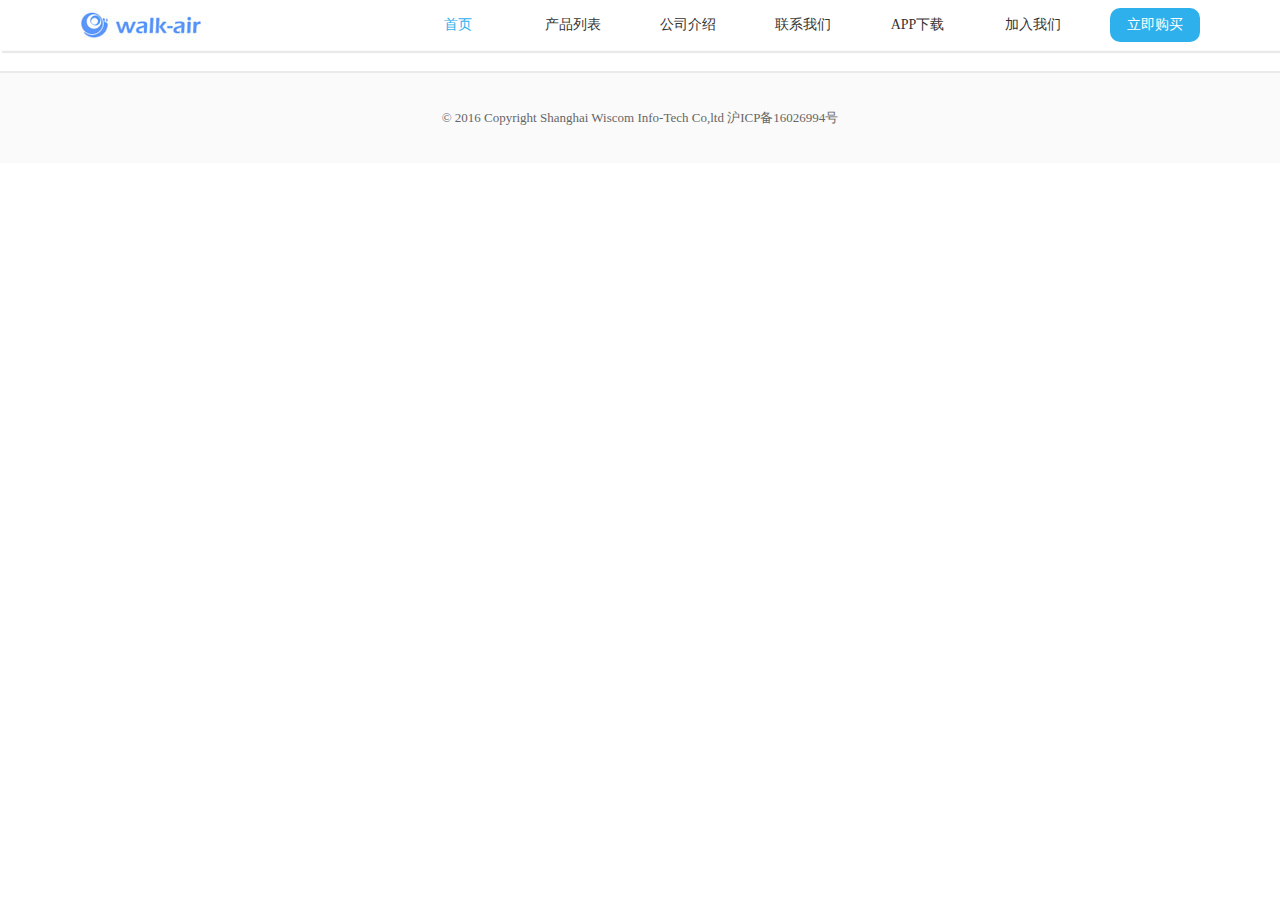
<file: index.html>
<!DOCTYPE html PUBLIC "-//W3C//DTD XHTML 1.0 Transitional//EN" "http://www.w3.org/TR/xhtml1/DTD/xhtml1-transitional.dtd">
<html xmlns="http://www.w3.org/1999/xhtml">

	<head>
		<meta http-equiv="Content-Type" content="text/html; charset=UTF-8" />
		<title>首页</title>
		<link rel="stylesheet" href="mycss/reset.css" />
		<link rel="stylesheet" href="mycss/style.css" />
		<link rel="stylesheet" href="mycss/css.css" />
		<script type="text/javascript" src="js/jquery1.11.3.min.js"></script>
		<script type="text/javascript" src="js/config.js"></script>
	 <script type="text/javascript" src="js/json.js"></script>
	</head>

	<body>
		<!--导航开始-->
		<div class="header">
			<div class="wraper">
				<div class="left">
					<a href="index.html"><img src="img/logo.jpg" /></a>
				</div>
				<div class="right">
					<ul class="nav">
						<li class="select"><a href="index.html">首页</a></li>
						<li><a href="product.html">产品列表</a></li>
						<li><a href="about.html">公司介绍</a></li>
						<li><a href="contact.html">联系我们</a></li>
						<li><a href="download.html">APP下载</a></li>
						<li><a href="join.html">加入我们</a></li>
						<li class="buy"><a href="" id="buy">立即购买</a></li>
					</ul>
				</div>
			</div>
		</div>

		<!--导航结束-->
		<!--主体内容开始-->
		<div class="main main_img" id="index">
			<script id="index-tmpl" type="text/html">
				<!--[if info]-->
				<!--banner开始-->
				<div class="banner" style="max-width: 1579px;margin: 0 auto;height:835px;" id="banner">
					<div class="wraper relative">
						<ul>
							<li class="li_left" style="height:835px;background: none;">
								<div class="lleft content">
									<p class="size35">
										<!--[info.productDescribe]-->
									</p>
									<p class="info">
										<!--[info.productFontTitle]--><span class="size30 m_l_10"><!--[info.productHighTitle]--></span>
										<!--[info.productBackName]-->
									</p>
									<p class="info">
										<!--[info.productFun]-->
									</p>
									<p><span class="size35"><!--[info.productPrice]--><span class="size18">元</span></span>
										<a href="technique.html?tid=<!--[info.tid]-->" class="m_l_70">技术规格></a></p>
								</div>
								<div class="lright relative" style="height: 835px;">

									<div id="banner_right">
										<!--右边区域效果开始-->
										<!--[each list as value i]-->
										<p class="myimg" style="background-image: url(<!--[value.img]-->);"></p>
										<!--[/each]-->
									</div>
									<p class="color">颜色:
										<!--[each productColor as value i]-->
										<span><!--[value.name]-->&nbsp;/</span>
										<!--[/each]-->
									</p>
									<div class="hq">
										<!--[each productColor as value i]-->
										<i class="yicon" style="background: <!--[value.color]-->;"></i>
										<!--[/each]-->
									</div>

									<!--右边区域效果结束-->
								</div>
							</li>
						</ul>
					</div>
				</div>
				<!--banner结束-->
         <!--[/if]-->
				<p class="img2" style="background-image: url(<!--[model2Photo.picturePath]-->); height: <!--[model2Photo.pictureHeight]-->px;"></p>
				<!--健康呼吸好环境开始-->
				<div class="img3" style="background-image: url(<!--[model3Photo.picturePath]-->);height: <!--[model3Photo.pictureHeight]-->px;">
					<div class="wraper relative" style="height:<!--[model3Photo.pictureHeight]-->px;overflow: hidden;">
						<img src="img/index/index_04_01.png" class="img3_1" />
					</div>
				</div>
				<div class="t_center m_t_20">
					<img src="<!--[model4TitlePhoto.picturePath]-->" style="height:<!--[model4TitlePhoto.pictureHeight]-->px;" />
				</div>
				<div class="t_center m_t_20 size20">
					<!--[=img.model4Photo]-->
				</div>

				<div class="t_center m_t_20 size40">
					<!--[img.model5Title]-->
				</div>
				<p class="img5" style="background-image: url(<!--[model5Photo.picturePath]-->); height: <!--[model5Photo.pictureHeight]-->px;"></p>

				<div class="t_center m_t_20 size20">
					<!--[img.model6PhotoTitle]-->
				</div>

				<!--环境动画开始-->
				<div class="img6" style="background-image: url(<!--[model6Photo.picturePath]-->);height:<!--[model6Photo.pictureHeight]-->px;">
					<div class="wraper relative t_center" style="height:<!--[model6Photo.pictureHeight]-->px;overflow: hidden;">
						<div class="qllist">
							<img src="img/index/hj/1.png" class="ql1" />
							<img src="img/index/hj/2.png" class="ql2" />
							<img src="img/index/hj/3.png" class="ql3" />
							<img src="img/index/hj/4.png" class="ql4" />
							<img src="img/index/hj/5.png" class="ql5" />
							<img src="img/index/hj/6.png" class="ql6" />
						</div>
						<p><img src="img/index/hj/pr_2.png" class="dbimg" /></p>
					</div>
				</div>
				<!--环境动画结束-->
				<!--视频开始-->
				<!--<p class="img7"></p>-->
				<!--<div id="mediaplayer"></div>-->
				<video style="width: 100%;max-width: 1579px;" controls="controls">
  <source src="jwplayer/sp.ogg" type="video/ogg">
  <source src="jwplayer/sp.mp4" type="video/mp4">
Your browser does not support the video tag.
</video>
				<!--视频结束-->
				<div class="t_center m_t_20 size20">
					<!--[img.model8Title]-->
				</div>
				<div class="t_center m_t_20 size16">
					<!--[img.model8SideTitle]-->
				</div>
				<p class="img5" style="background-image: url(<!--[model8Photo.picturePath]-->); height: <!--[model8Photo.pictureHeight]-->px;"></p>

				<div class="img9" style="background-image: url(<!--[model9Photo.picturePath]-->);height:<!--[model9Photo.pictureHeight]-->px;">
				</div>

				<div class="img10 relative" style="background-image: url(img/index/bg_7.png);">
					<p class="img10 absolute" style="background-image: url(img/index/iPhone6.png);width: 479px;height: 906px;right: 0;">
						<div class="m_t_40 absolute" style="right: 63px;top: 82px;">
							<!--轮播开始-->
<div class="banner_index">
			
			<ul class="banner_wrap" id="banner_index">
									<!--[each model10Photo as value i]-->
									<li>
										<a><img src="<!--[value.img]-->" /></a>
									</li>
									<!--[/each]-->
								</ul>
		</div>
							<!--轮播结束-->
						</div>
					</p>
				</div>
			</script>
		</div>
		<!--主体内容结束-->
		<div class="footer">
			<!--帮助中心开始-->
			<div class="help">
				<div class="wraper">
					<ul>
						<li>
							<p class="name">帮助中心</p>
							<p><a href="">购物指南</a></p>
							<p><a href="">支付方式</a></p>
							<p><a href="">配送方式</a></p>
						</li>
					</ul>
					<ul>
						<li>
							<p class="name">服务支持</p>
							<p><a href="">售后政策</a></p>
							<p><a href="">自助服务</a></p>
							<p><a href="">相关下载</a></p>
						</li>
					</ul>
					<ul>
						<li>
							<p class="name">关于我们</p>
							<p><a href="">公司简介</a></p>
							<p><a href="">联系我们</a></p>
							<p><a href="">加入我们</a></p>
						</li>
					</ul>
					<ul>
						<li>
							<p class="name">关注我们</p>
							<p><a href="">新浪微博</a></p>
							<p><a href="">官方微信</a></p>
						</li>
					</ul>
					<ul>
						<li class="last">
							<p>021-62262937</p>
							<p>周一至周日 (9:00-21:00)</p>
							<p>(仅收市话费)</p>
						</li>
					</ul>
					<div class="clear"></div>
				</div>
			</div>
			<!--帮助中心结束-->
			<!--版权部分开始-->

			<div class="wraper">
				<div class="copyright">
					© 2016 Copyright Shanghai Wiscom Info-Tech Co,ltd 沪ICP备16026994号
				</div>
			</div>
		</div>
		<!--版权部分结束-->
		<script type="text/javascript" src="js/template.js"></script>
		<script type="text/javascript" src="js/template-config.js"></script>
		<script type="text/javascript" src="js/globle.js"></script>
		<script type="text/javascript" src="js/lrtk.js"></script>
		<script type="text/javascript" src="jwplayer/jwplayer.js"></script>

		<script type="text/javascript">
		
			$(function() {
				getHomePage();
				getCatlog();
			})
			
		</script>
	</body>

</html>
</file>
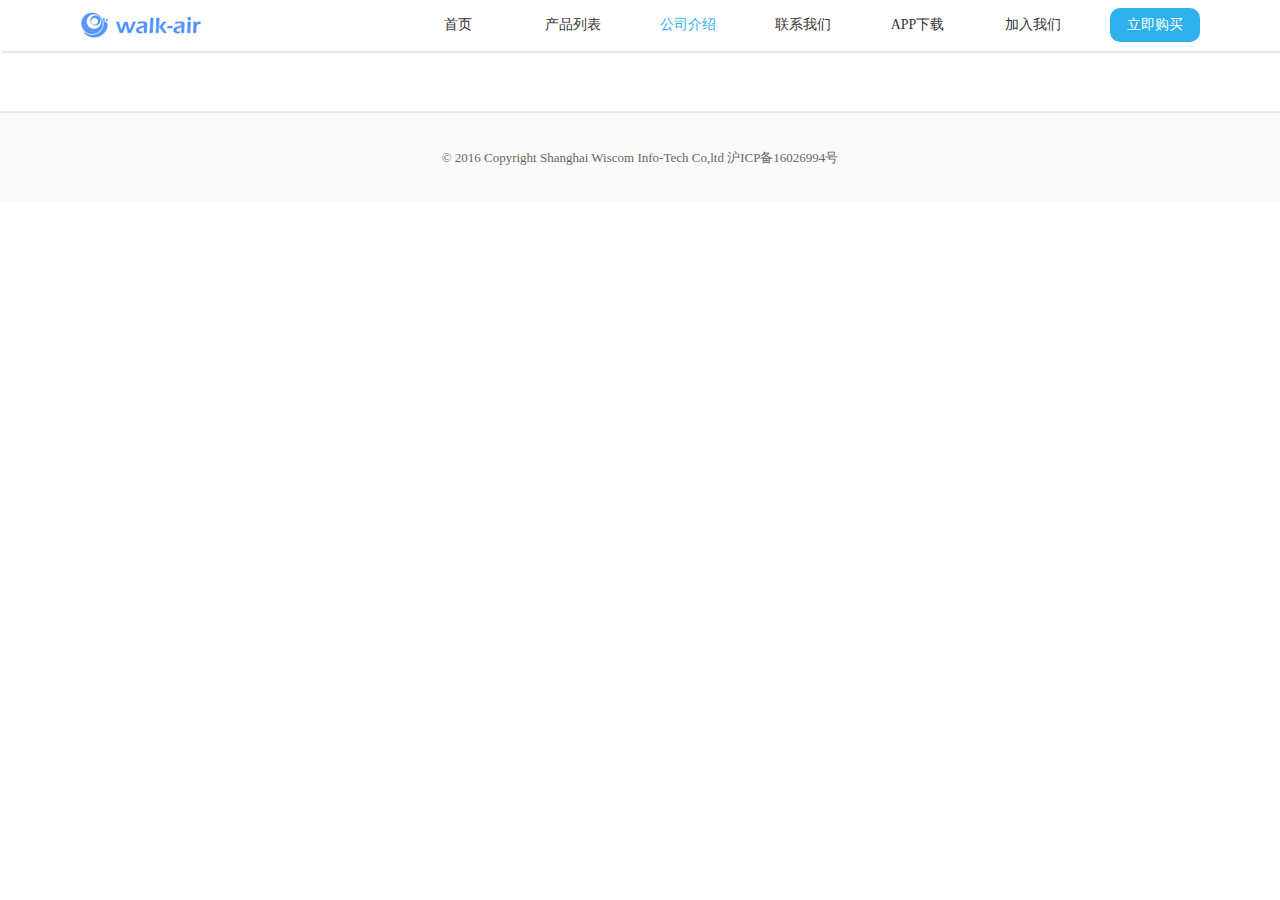
<file: about.html>
<!DOCTYPE html PUBLIC "-//W3C//DTD XHTML 1.0 Transitional//EN" "http://www.w3.org/TR/xhtml1/DTD/xhtml1-transitional.dtd">
<html xmlns="http://www.w3.org/1999/xhtml">

	<head>
		<meta http-equiv="Content-Type" content="text/html; charset=UTF-8" />
		<title>关于我们</title>
		<link rel="stylesheet" href="mycss/reset.css" />
		<link rel="stylesheet" href="mycss/style.css" />
		<script type="text/javascript" src="js/jquery1.11.3.min.js"></script>
		<script type="text/javascript" src="js/config.js"></script>
	</head>

	<body>
		<!--导航开始-->
		<div class="header">
			<div class="wraper">
				<div class="left">
					<a href="index.html"><img src="img/logo.jpg" /></a>
				</div>
				<div class="right">
					<ul class="nav">
						<li><a href="index.html">首页</a></li>
						<li><a href="product.html">产品列表</a></li>
						<li class="select"><a href="about.html">公司介绍</a></li>
						<li><a href="contact.html">联系我们</a></li>
						<li><a href="download.html">APP下载</a></li>
						<li><a href="join.html">加入我们</a></li>
						<li class="buy"><a href="" id="buy">立即购买</a></li>
					</ul>
				</div>
			</div>
		</div>
		<!--导航结束-->
		<!--主体内容开始-->
		<div class="main about_img t_center m_b_60" id="about">
			<script id="about-tmpl" type="text/html">
				<div class="wraper">
					<!--第一区域开始-->
					<!--[=list.basicContent]-->
					<!--第一区域结束-->

					<!--第二区域开始-->
					<div class="m_t_60 x"></div>
					<p class="about_name t_left"><i class="icon_hei"></i>我们的团队</p>
					<!--[=list.teamContent]-->
					<!--第二区域结束-->

					<!--第三区域开始-->
					<div class="m_t_60 x"></div>
					<p class="about_name t_left"><i class="icon_hei"></i>合作伙伴</p>
					<!--[=list.partnerContent]-->
					<!--第三区域开始-->
				</div>
				</script>
		</div>
		<!--主体内容结束-->
		<div class="footer">
			<!--帮助中心开始-->
			<div class="help">
				<div class="wraper">
					<ul>
						<li>
							<p class="name">帮助中心</p>
							<p><a href="">购物指南</a></p>
							<p><a href="">支付方式</a></p>
							<p><a href="">配送方式</a></p>
						</li>
					</ul>
					<ul>
						<li>
							<p class="name">服务支持</p>
							<p><a href="">售后政策</a></p>
							<p><a href="">自助服务</a></p>
							<p><a href="">相关下载</a></p>
						</li>
					</ul>
					<ul>
						<li>
							<p class="name">关于我们</p>
							<p><a href="">公司简介</a></p>
							<p><a href="">联系我们</a></p>
							<p><a href="">加入我们</a></p>
						</li>
					</ul>
					<ul>
						<li>
							<p class="name">关注我们</p>
							<p><a href="">新浪微博</a></p>
							<p><a href="">官方微信</a></p>
						</li>
					</ul>
					<ul>
						<li class="last">
							<p>021-62262937</p>
							<p>周一至周日 (9:00-21:00)</p>
							<p>(仅收市话费)</p>
						</li>
					</ul>
					<div class="clear"></div>
				</div>
				
			</div>
			<!--帮助中心结束-->
			<!--版权部分开始-->

			<div class="wraper">
				<div class="copyright">
					© 2016 Copyright Shanghai Wiscom Info-Tech Co,ltd 沪ICP备16026994号
				</div>
			</div>
		</div>
		<!--版权部分结束-->
		<script type="text/javascript" src="js/template.js"></script>
		<script type="text/javascript" src="js/template-config.js"></script>
		<script type="text/javascript" src="js/globle.js"></script>
		<script type="text/javascript">
			getCompany();
			getCatlog();
		</script>
	</body>

</html>
</file>
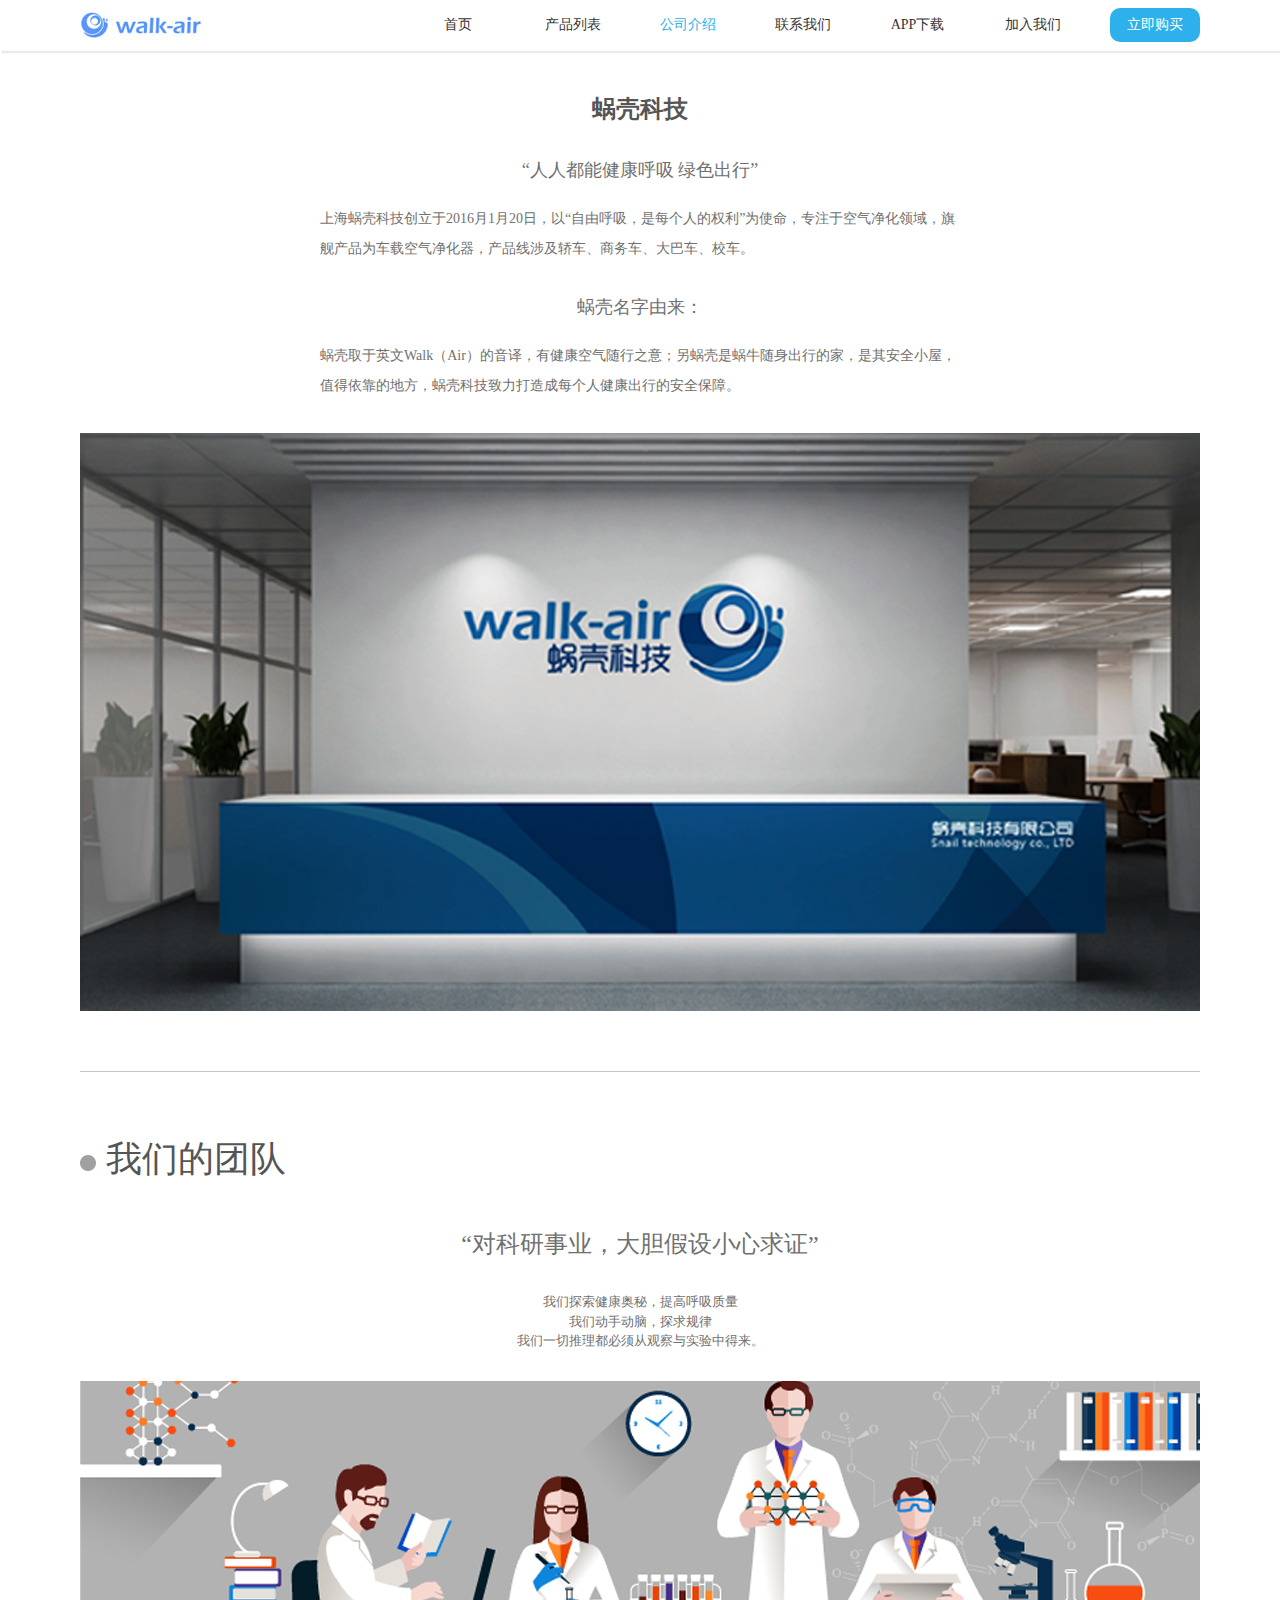
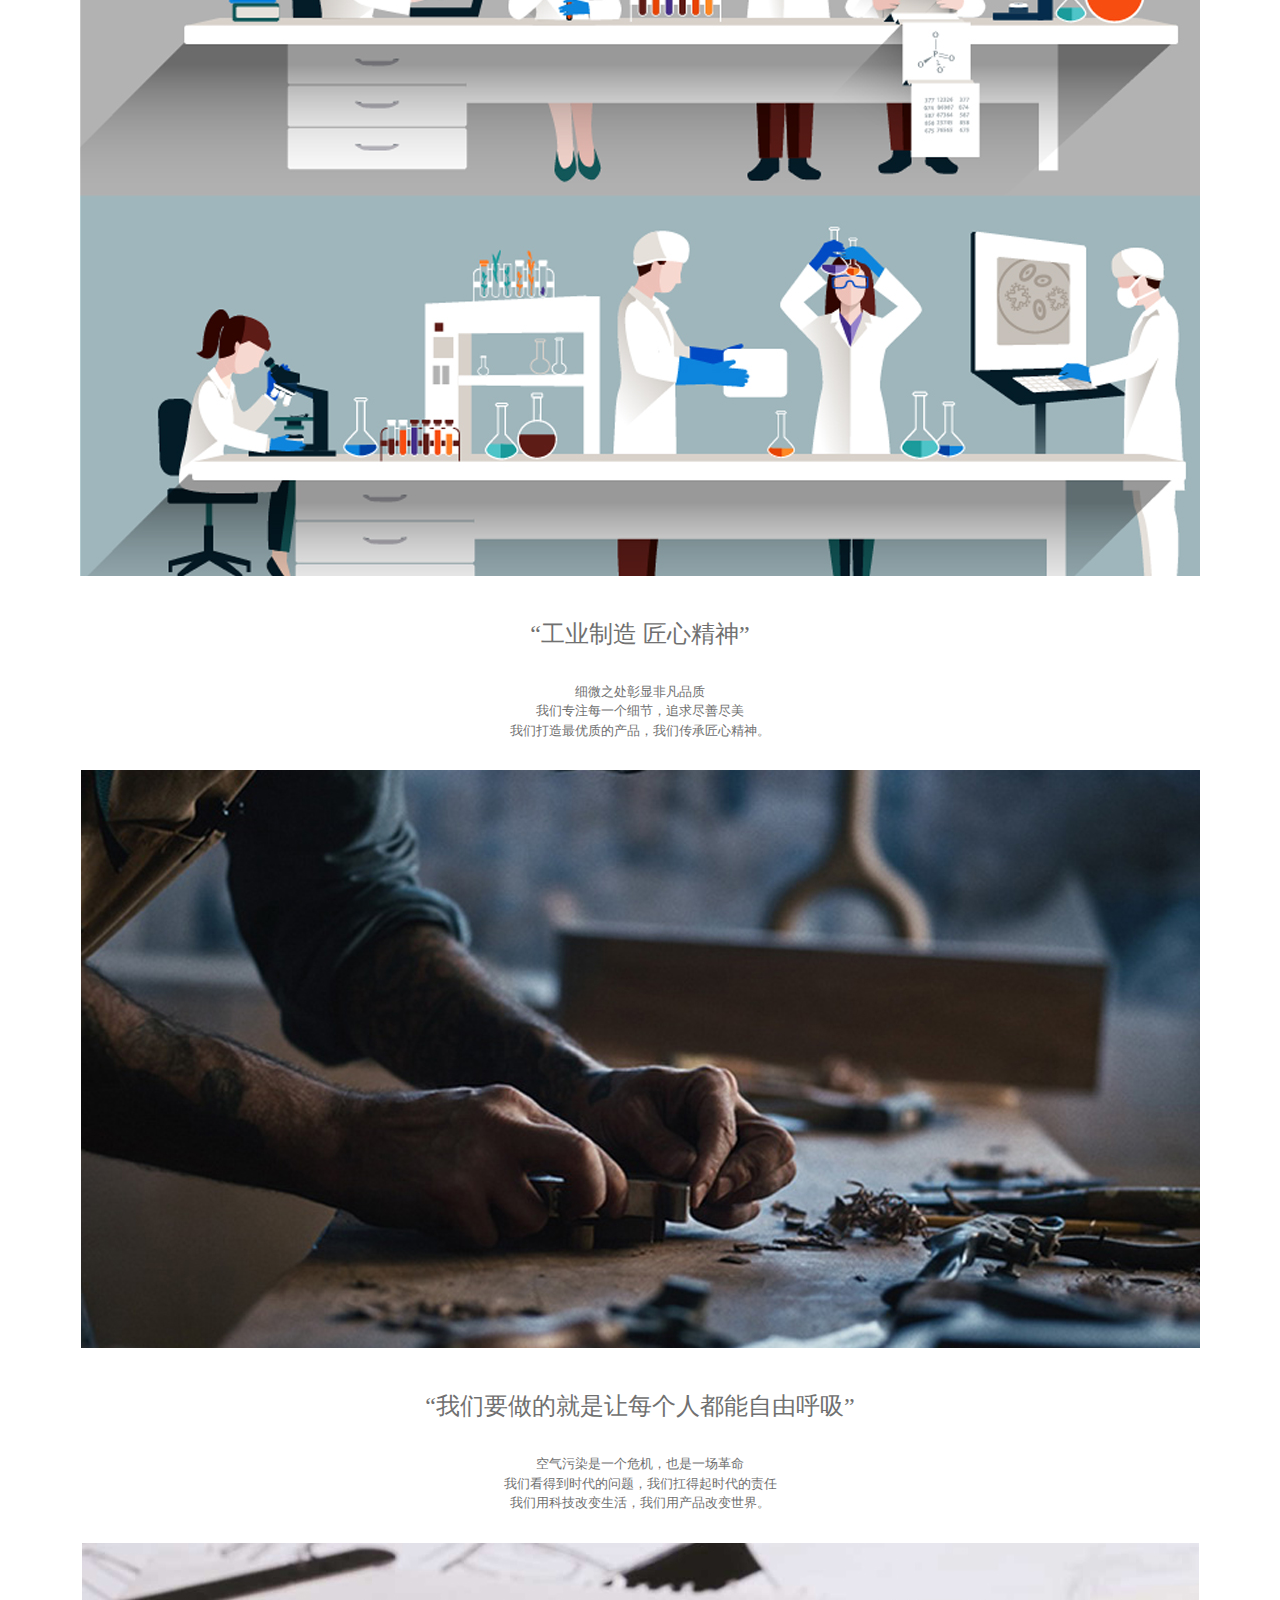
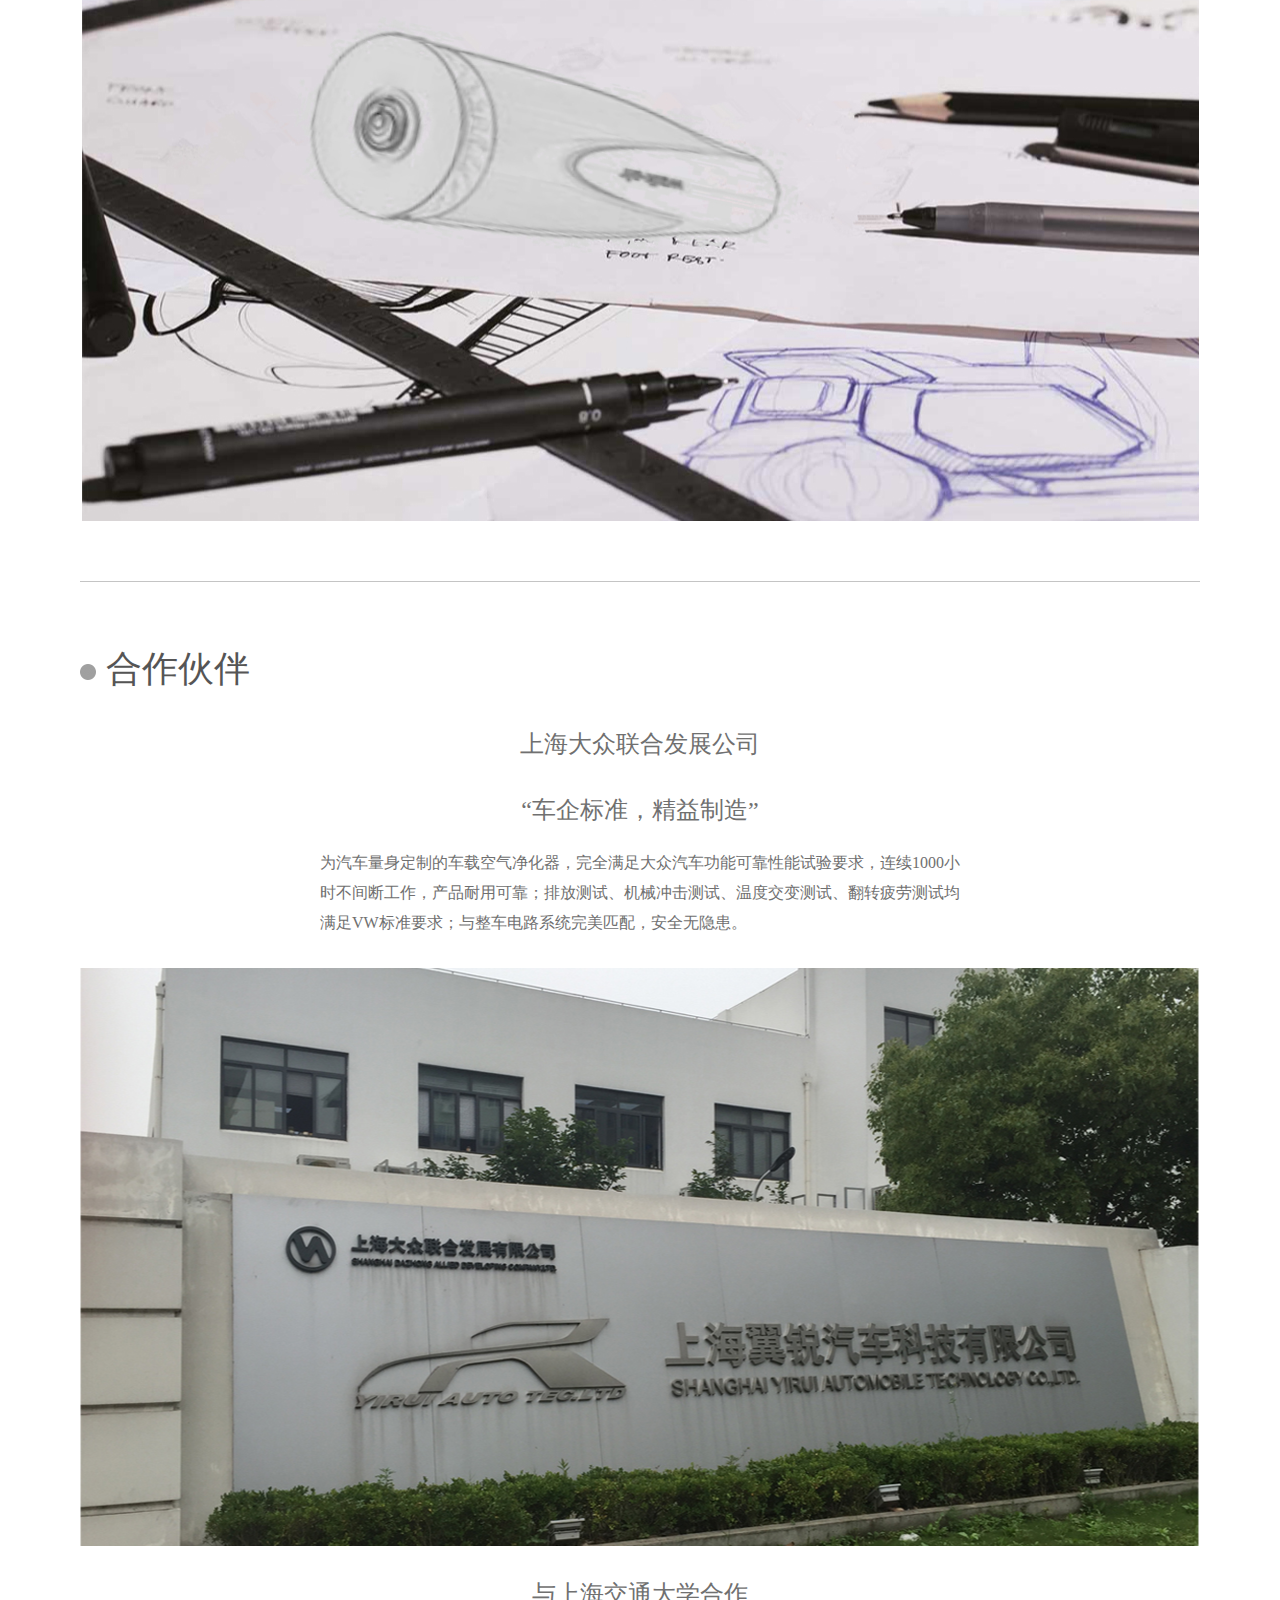
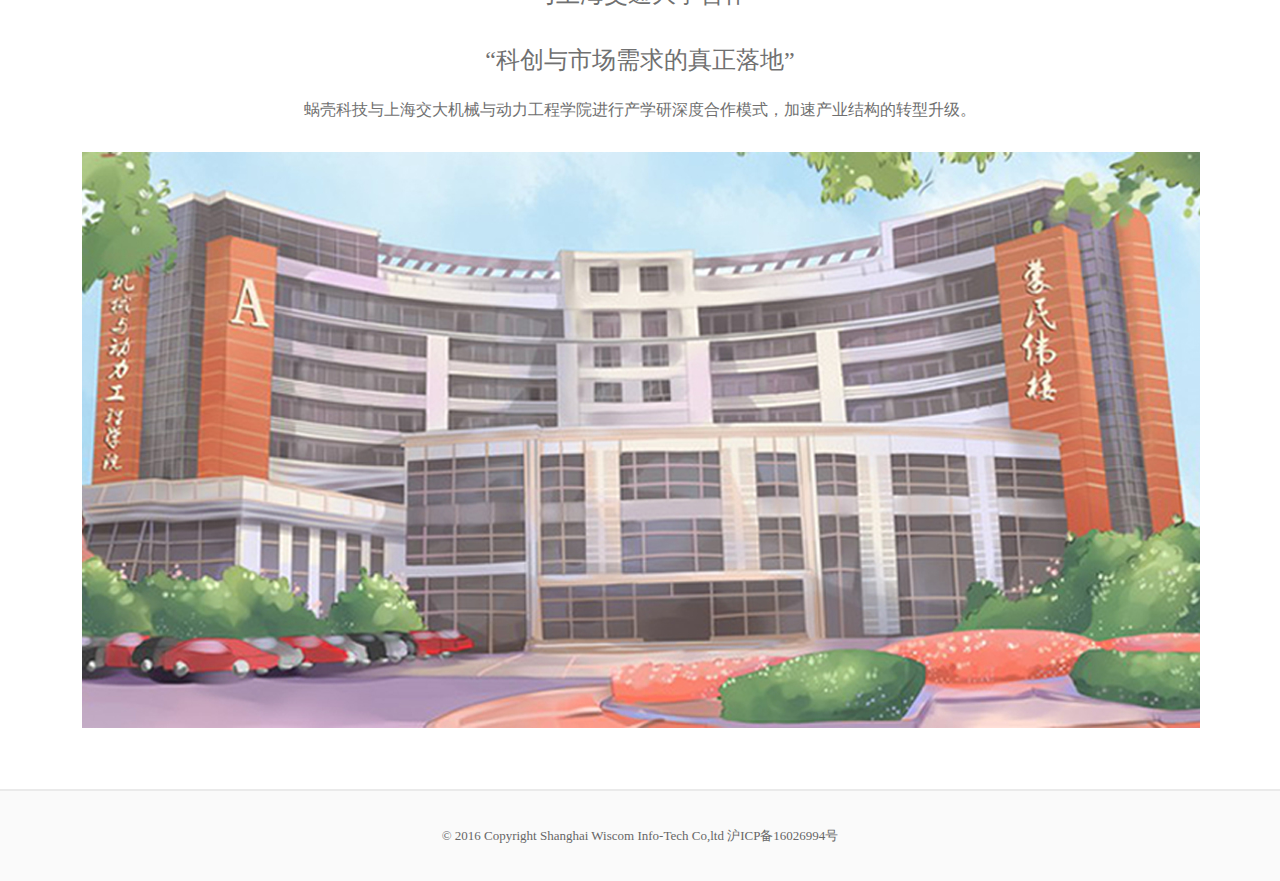
<file: about－beifen.html>
<!DOCTYPE html PUBLIC "-//W3C//DTD XHTML 1.0 Transitional//EN" "http://www.w3.org/TR/xhtml1/DTD/xhtml1-transitional.dtd">
<html xmlns="http://www.w3.org/1999/xhtml">

	<head>
		<meta http-equiv="Content-Type" content="text/html; charset=UTF-8" />
		<title>技术介绍</title>
		<link rel="stylesheet" href="mycss/reset.css" />
		<link rel="stylesheet" href="mycss/style.css" />
		<script type="text/javascript" src="js/jquery1.11.3.min.js"></script>
	</head>
	<body>
	<!--导航开始-->	
	<div class="header">
		<div class="wraper">
			<div class="left">
				<a href="index.html"><img src="img/logo.jpg"/></a>
			</div>
			<div class="right">
				<ul class="nav">
					<li ><a href="index.html">首页</a></li>
					<li><a href="product.html">产品列表</a></li>
					<li class="select"><a href="about.html">公司介绍</a></li>
					<li><a href="contact.html">联系我们</a></li>
					<li><a href="download.html">APP下载</a></li>
					<li><a href="join.html">加入我们</a></li>
					<li class="buy"><a href="" id="buy">立即购买</a></li>
				</ul>
			</div>
		</div>
	</div>
	<!--导航结束-->
	<!--主体内容开始-->
	<div class="main about_img t_center m_b_60">
		<div class="wraper">
			<!--第一区域开始-->
			<p class="size24 bold color2 m_t_40">蜗壳科技</p>
			<p class="size18 m_t_30">“人人都能健康呼吸  绿色出行”</p>
			<p class="size14 m_t_20 about_news">上海蜗壳科技创立于2016月1月20日，以“自由呼吸，是每个人的权利”为使命，专注于空气净化领域，旗舰产品为车载空气净化器，产品线涉及轿车、商务车、大巴车、校车。</p>
			<p class="size18 m_t_30">蜗壳名字由来：</p>
			<p class="size14 m_t_20 about_news">蜗壳取于英文Walk（Air）的音译，有健康空气随行之意；另蜗壳是蜗牛随身出行的家，是其安全小屋，值得依靠的地方，蜗壳科技致力打造成每个人健康出行的安全保障。</p>	
			<!--第一区域结束-->
	<p class="about1"></p>
	<!--第二区域开始-->
	<div class="m_t_60 x"></div>
	<p class="about_name t_left"><i class="icon_hei"></i>我们的团队</p>
	<p class="size24 m_t_40">
		“对科研事业，大胆假设小心求证”
	</p>
	<div class="m_t_30">
		<p>我们探索健康奥秘，提高呼吸质量</p>
		<p>我们动手动脑，探求规律</p>
		<p>我们一切推理都必须从观察与实验中得来。</p>
	</div>
	<!--第二区域结束-->
	<p class="about2"></p>
	<!--第3区域开始-->
	<p class="size24 m_t_40">
		“工业制造  匠心精神”
	</p>
	<div class="m_t_30">
		<p>细微之处彰显非凡品质</p>
		<p>我们专注每一个细节，追求尽善尽美</p>
		<p>我们打造最优质的产品，我们传承匠心精神。</p>
	</div>
	<!--第3区域结束-->
	<p class="about3"></p>
	<!--第4区域开始-->
	<p class="size24 m_t_40">
		“我们要做的就是让每个人都能自由呼吸”
	</p>
	<div class="m_t_30">
		<p>空气污染是一个危机，也是一场革命</p>
		<p>我们看得到时代的问题，我们扛得起时代的责任</p>
		<p>我们用科技改变生活，我们用产品改变世界。</p>
	</div>
	<!--第4区域结束-->
	<p class="about4"></p>
	<!--第四区域开始-->
	<div class="m_t_60 x"></div>
	<p class="about_name t_left"><i class="icon_hei"></i>合作伙伴</p>
	<p class="size24 m_t_30">上海大众联合发展公司</p>
	<p class="size24 m_t_30">“车企标准，精益制造”</p>
	<p class="about_news m_t_20 size16">为汽车量身定制的车载空气净化器，完全满足大众汽车功能可靠性能试验要求，连续1000小时不间断工作，产品耐用可靠；排放测试、机械冲击测试、温度交变测试、翻转疲劳测试均满足VW标准要求；与整车电路系统完美匹配，安全无隐患。</p>
	<!--第四区域结束-->
	<p class="about5"></p>	
	<!--第5区域开始-->
	<p class="size24 m_t_30">与上海交通大学合作</p>
	<p class="size24 m_t_30">“科创与市场需求的真正落地”</p>
	<p class=" m_t_20 size16">
		蜗壳科技与上海交大机械与动力工程学院进行产学研深度合作模式，加速产业结构的转型升级。
	</p>
	<!--第5区域结束-->
	<p class="about6"></p>		
	</div>
	</div>
	<!--主体内容结束-->
	<div class="footer">
	<!--帮助中心开始-->
	<div class="help">
		<div class="wraper">
			<ul>
				<li>
					<p class="name">帮助中心</p>
					<p><a href="">购物指南</a></p>
					<p><a href="">支付方式</a></p>
					<p><a href="">配送方式</a></p>
				</li>
			</ul>
			<ul>
				<li>
					<p class="name">服务支持</p>
					<p><a href="">售后政策</a></p>
					<p><a href="">自助服务</a></p>
					<p><a href="">相关下载</a></p>
				</li>
			</ul>
			<ul>
				<li>
					<p class="name">关于我们</p>
					<p><a href="">公司简介</a></p>
					<p><a href="">联系我们</a></p>
					<p><a href="">加入我们</a></p>
				</li>
			</ul>
			<ul>
				<li>
					<p class="name">关注我们</p>
					<p><a href="">新浪微博</a></p>
					<p><a href="">官方微信</a></p>
				</li>
			</ul>
			<ul>
				<li class="last">				
					<p>021-62262937</p>
					<p>周一至周日 (9:00-21:00)</p>
					<p>(仅收市话费)</p>
				</li>
			</ul>
			<div class="clear"></div>
		</div>
	</div>
	<!--帮助中心结束-->
	<!--版权部分开始-->
	
		<div class="wraper">
			<div class="copyright">
			© 2016 Copyright Shanghai Wiscom Info-Tech Co,ltd 沪ICP备16026994号
		</div>
	</div>
	</div>
	<!--版权部分结束-->
	</body>
</html>
</file>
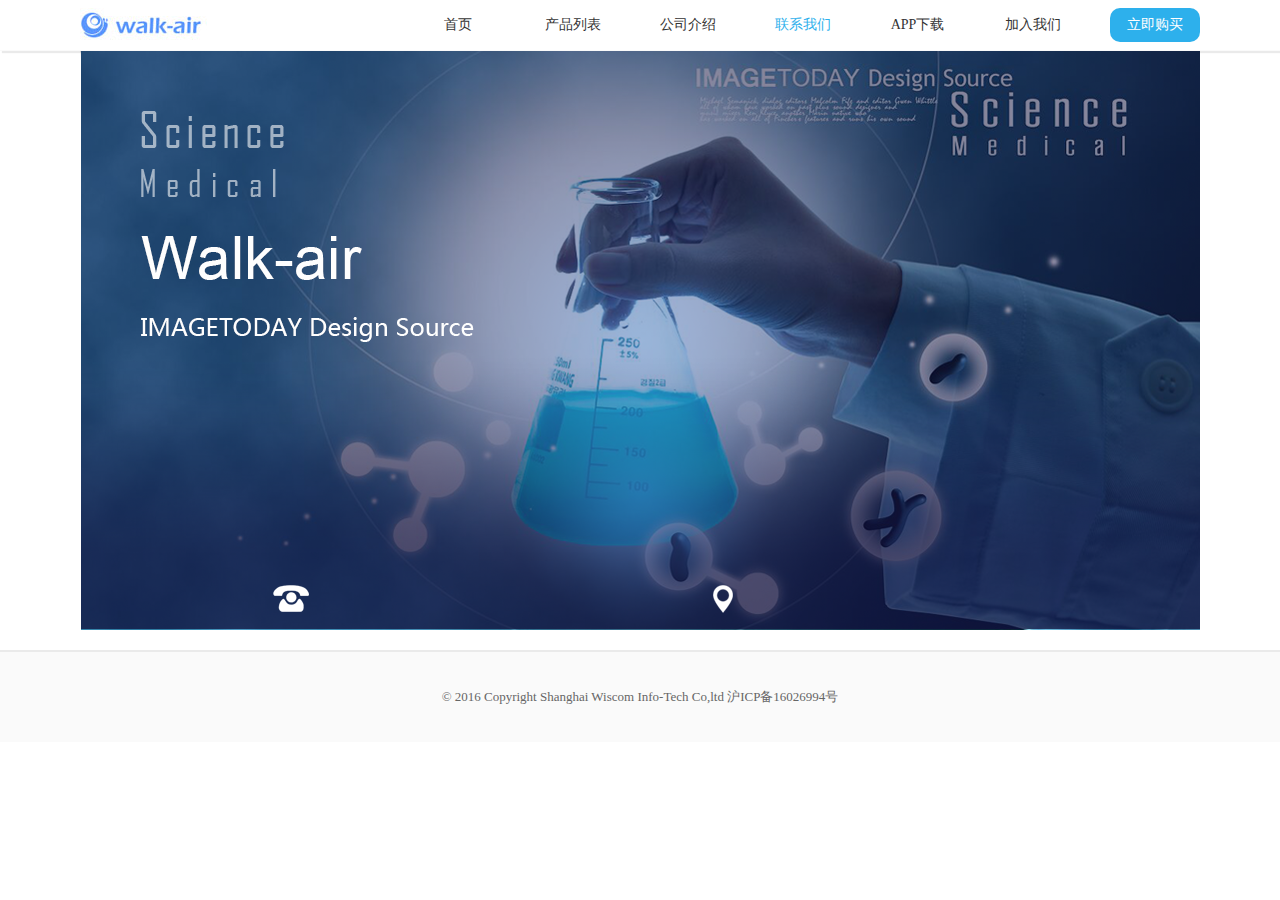
<file: contact.html>
<!DOCTYPE html PUBLIC "-//W3C//DTD XHTML 1.0 Transitional//EN" "http://www.w3.org/TR/xhtml1/DTD/xhtml1-transitional.dtd">
<html xmlns="http://www.w3.org/1999/xhtml">

	<head>
		<meta http-equiv="Content-Type" content="text/html; charset=UTF-8" />
		<title>联系我们</title>
		<link rel="stylesheet" href="mycss/reset.css" />
		<link rel="stylesheet" href="mycss/style.css" />
		<script type="text/javascript" src="js/jquery1.11.3.min.js"></script>
		<script type="text/javascript" src="js/config.js"></script>

	</head>
	<body>
	<!--导航开始-->	
	<div class="header">
		<div class="wraper">
			<div class="left">
				<a href="index.html"><img src="img/logo.jpg"/></a>
			</div>
			<div class="right">
				<ul class="nav">
					<li><a href="index.html">首页</a></li>
					<li><a href="product.html">产品列表</a></li>
					<li><a href="about.html">公司介绍</a></li>
					<li class="select"><a href="contact.html">联系我们</a></li>
					<li><a href="download.html">APP下载</a></li>
					<li ><a href="join.html">加入我们</a></li>
					<li class="buy"><a href="" id="buy">立即购买</a></li>
				</ul>
			</div>
		</div>
	</div>
	<!--导航结束-->
	<!--主体内容开始-->
	<div class="main contact" >
		<div class="wraper relative" >
		<p><img src="img/contact/banner.png" id="contact_banner"/></p>
		<div class="" id="contact">
		 <script id="contact-tmpl" type="text/html">
                    
		<p class="name m_t_60">
			商务合作
		</p>
		<ul class="con_list">
			<!--[each list1 as value i]-->
			<li>
				<p>
					<img src="<!--[value.contactFile]-->" alt="" /></p>
					<div class="info">
					<p><img src="img/contact/icon_phone.png"/>客服电话：<!--[value.contactPhone]--></p>
					<p title="<!--[value.contactAddress]-->"><img src="img/contact/icon_address.png"/>公司地址：<!--[value.contactAddress]--></p>
				</div>
			</li>
			
		 <!--[/each]-->	
		</ul>
		<div class="clear"></div>
		<p class="name">
			售后服务
		</p>
		<ul class="con_list">
			<!--[each list2 as value i]-->
			<li>
				<p>
					<img src="<!--[value.contactFile]-->" alt="" /></p>
					<div class="info">
					<p><img src="img/contact/icon_phone.png"/>客服电话：<!--[value.contactPhone]--></p>
					<p title="<!--[value.contactAddress]-->"><img src="img/contact/icon_address.png"/>公司地址：<!--[value.contactAddress]--></p>
				</div>
			</li>
			
		 <!--[/each]-->	
		</ul>
		<div class="clear"></div>
		<p class="name">
			销售门店
		</p>
		<ul class="con_list">
			<!--[each list3 as value i]-->
			<li>
				<p>
					<img src="<!--[value.contactFile]-->" alt="" /></p>
					<div class="info">
					<p><img src="img/contact/icon_phone.png"/>客服电话：<!--[value.contactPhone]--></p>
					<p title="<!--[value.contactAddress]-->"><img src="img/contact/icon_address.png"/>公司地址：<!--[value.contactAddress]--></p>
				</div>
			</li>
			
		 <!--[/each]-->	
		</ul>

        </script>
        </div>
		<div class="clear"></div>
		</div>
	</div>
	<!--主体内容结束-->
	<div class="footer">
	<!--帮助中心开始-->
	<div class="help">
		<div class="wraper">
			<ul>
				<li>
					<p class="name">帮助中心</p>
					<p><a href="">购物指南</a></p>
					<p><a href="">支付方式</a></p>
					<p><a href="">配送方式</a></p>
				</li>
			</ul>
			<ul>
				<li>
					<p class="name">服务支持</p>
					<p><a href="">售后政策</a></p>
					<p><a href="">自助服务</a></p>
					<p><a href="">相关下载</a></p>
				</li>
			</ul>
			<ul>
				<li>
					<p class="name">关于我们</p>
					<p><a href="">公司简介</a></p>
					<p><a href="">联系我们</a></p>
					<p><a href="">加入我们</a></p>
				</li>
			</ul>
			<ul>
				<li>
					<p class="name">关注我们</p>
					<p><a href="">新浪微博</a></p>
					<p><a href="">官方微信</a></p>
				</li>
			</ul>
			<ul>
				<li class="last">				
					<p>021-62262937</p>
					<p>周一至周日 (9:00-21:00)</p>
					<p>(仅收市话费)</p>
				</li>
			</ul>
			<div class="clear"></div>
		</div>
	</div>
	<!--帮助中心结束-->
	<!--版权部分开始-->
	
		<div class="wraper">
			<div class="copyright">
			© 2016 Copyright Shanghai Wiscom Info-Tech Co,ltd 沪ICP备16026994号
		</div>
	</div>
	</div>
	<!--版权部分结束-->
	<script type="text/javascript" src="js/template.js"></script>
<script type="text/javascript" src="js/template-config.js"></script>
<script type="text/javascript" src="js/globle.js"></script>
	<script type="text/javascript">
	getContactUs();
	getCatlog ();	
	</script>
	</body>
</html>
</file>
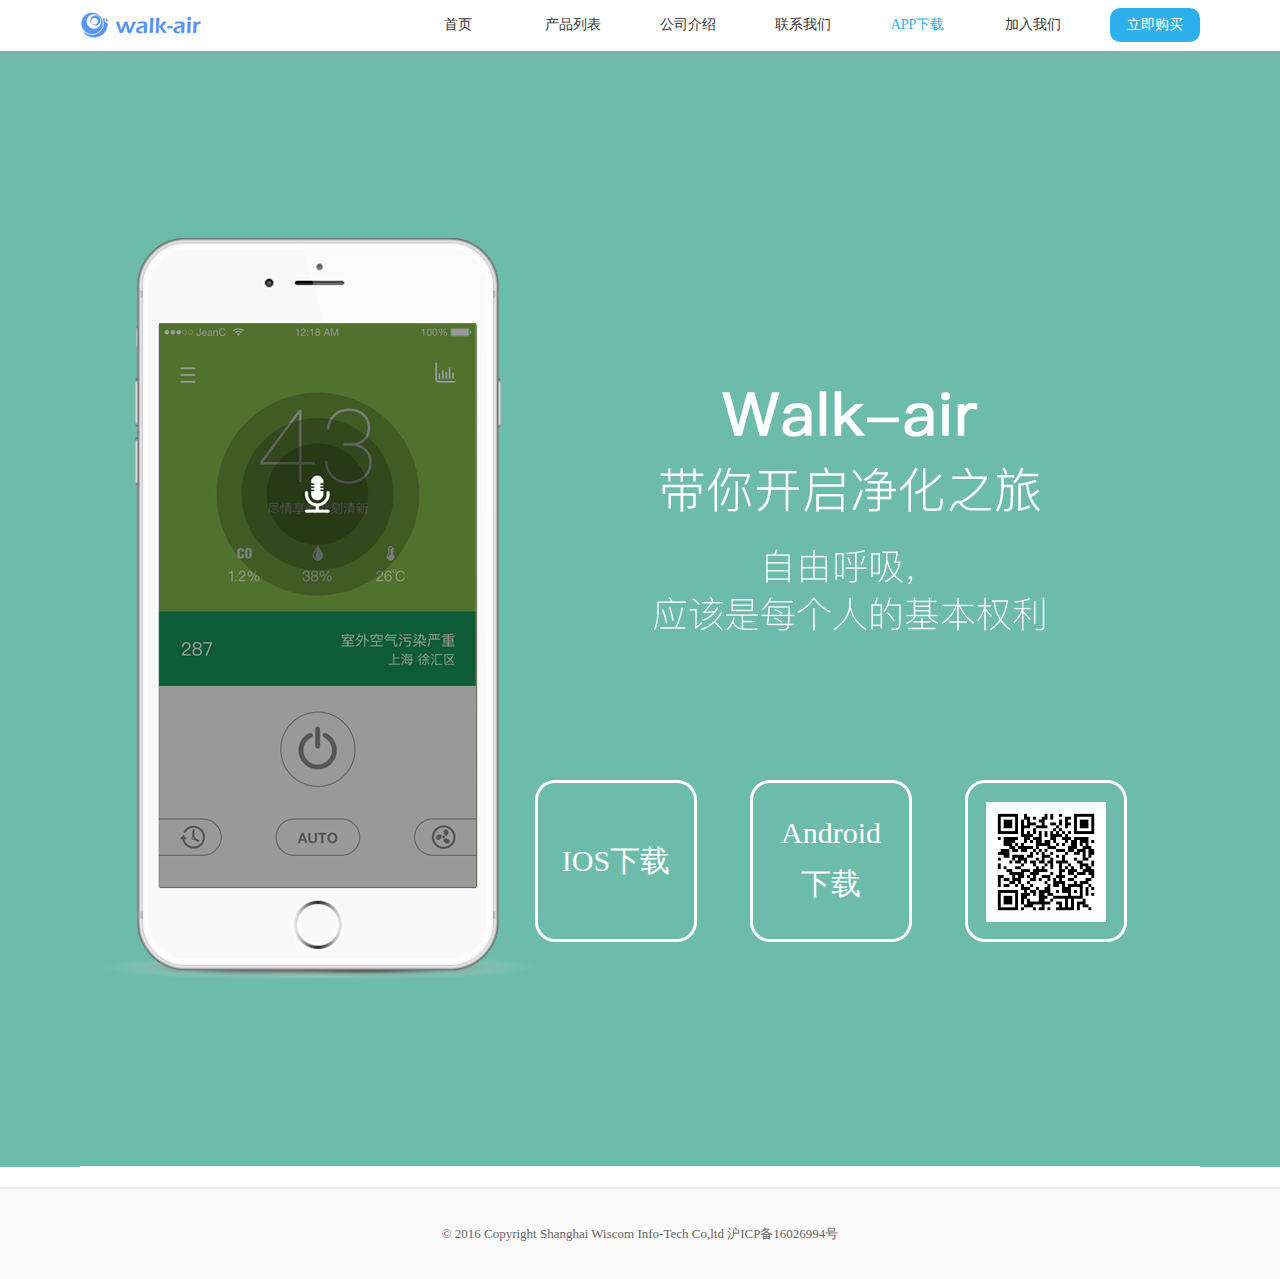
<file: download.html>
<!DOCTYPE html PUBLIC "-//W3C//DTD XHTML 1.0 Transitional//EN" "http://www.w3.org/TR/xhtml1/DTD/xhtml1-transitional.dtd">
<html xmlns="http://www.w3.org/1999/xhtml">

	<head>
		<meta http-equiv="Content-Type" content="text/html; charset=UTF-8" />
		<title>APP下载</title>
		<link rel="stylesheet" href="mycss/reset.css" />
		<link rel="stylesheet" href="mycss/style.css" />
		<script type="text/javascript" src="js/jquery1.11.3.min.js"></script>
		<script type="text/javascript" src="js/config.js"></script>
	</head>
	<body>
	<!--导航开始-->	
	<div class="header">
		<div class="wraper">
			<div class="left">
				<a href="index.html"><img src="img/logo.jpg"/></a>
			</div>
			<div class="right">
				<ul class="nav">
					<li><a href="index.html">首页</a></li>
					<li><a href="product.html">产品列表</a></li>
					<li><a href="about.html">公司介绍</a></li>
					<li><a href="contact.html">联系我们</a></li>
					<li class="select"><a href="download.html">APP下载</a></li>
					<li ><a href="join.html">加入我们</a></li>
					<li class="buy"><a href="" id="buy">立即购买</a></li>
				</ul>
			</div>
		</div>
	</div>
	<!--导航结束-->
	<!--主体内容开始-->
	<div class="main download t_center">
		<div class="wraper relative">
		<!--图片区域开始-->	
		<img src="img/upload/banner.png" id="download_pic"/>
		<!--图片区域结束-->
		<ul class="load">
			<li><a href="" id="load1">IOS下载</a></li>
			<li class="andr"><a href="" id="load2">Android <br />下载</a></li>
			<li><img src="img/upload/text.png" id="load4" width="120"/></li>
		</ul>
		<div class="clear"></div>
		</div>
	</div>
	<!--主体内容结束-->
	<div class="footer">
	<!--帮助中心开始-->
	<div class="help">
		<div class="wraper">
			<ul>
				<li>
					<p class="name">帮助中心</p>
					<p><a href="">购物指南</a></p>
					<p><a href="">支付方式</a></p>
					<p><a href="">配送方式</a></p>
				</li>
			</ul>
			<ul>
				<li>
					<p class="name">服务支持</p>
					<p><a href="">售后政策</a></p>
					<p><a href="">自助服务</a></p>
					<p><a href="">相关下载</a></p>
				</li>
			</ul>
			<ul>
				<li>
					<p class="name">关于我们</p>
					<p><a href="">公司简介</a></p>
					<p><a href="">联系我们</a></p>
					<p><a href="">加入我们</a></p>
				</li>
			</ul>
			<ul>
				<li>
					<p class="name">关注我们</p>
					<p><a href="">新浪微博</a></p>
					<p><a href="">官方微信</a></p>
				</li>
			</ul>
			<ul>
				<li class="last">				
					<p>021-62262937</p>
					<p>周一至周日 (9:00-21:00)</p>
					<p>(仅收市话费)</p>
				</li>
			</ul>
			<div class="clear"></div>
		</div>
	</div>
	<!--帮助中心结束-->
	<!--版权部分开始-->
	
		<div class="wraper">
			<div class="copyright">
			© 2016 Copyright Shanghai Wiscom Info-Tech Co,ltd 沪ICP备16026994号
		</div>
	</div>
	</div>
	<!--版权部分结束-->
	<script type="text/javascript" src="js/template.js"></script>
<script type="text/javascript" src="js/template-config.js"></script>
<script type="text/javascript" src="js/globle.js"></script>
	<script type="text/javascript">
	getCatlog ();		
	</script>
	</body>
</html>
</file>
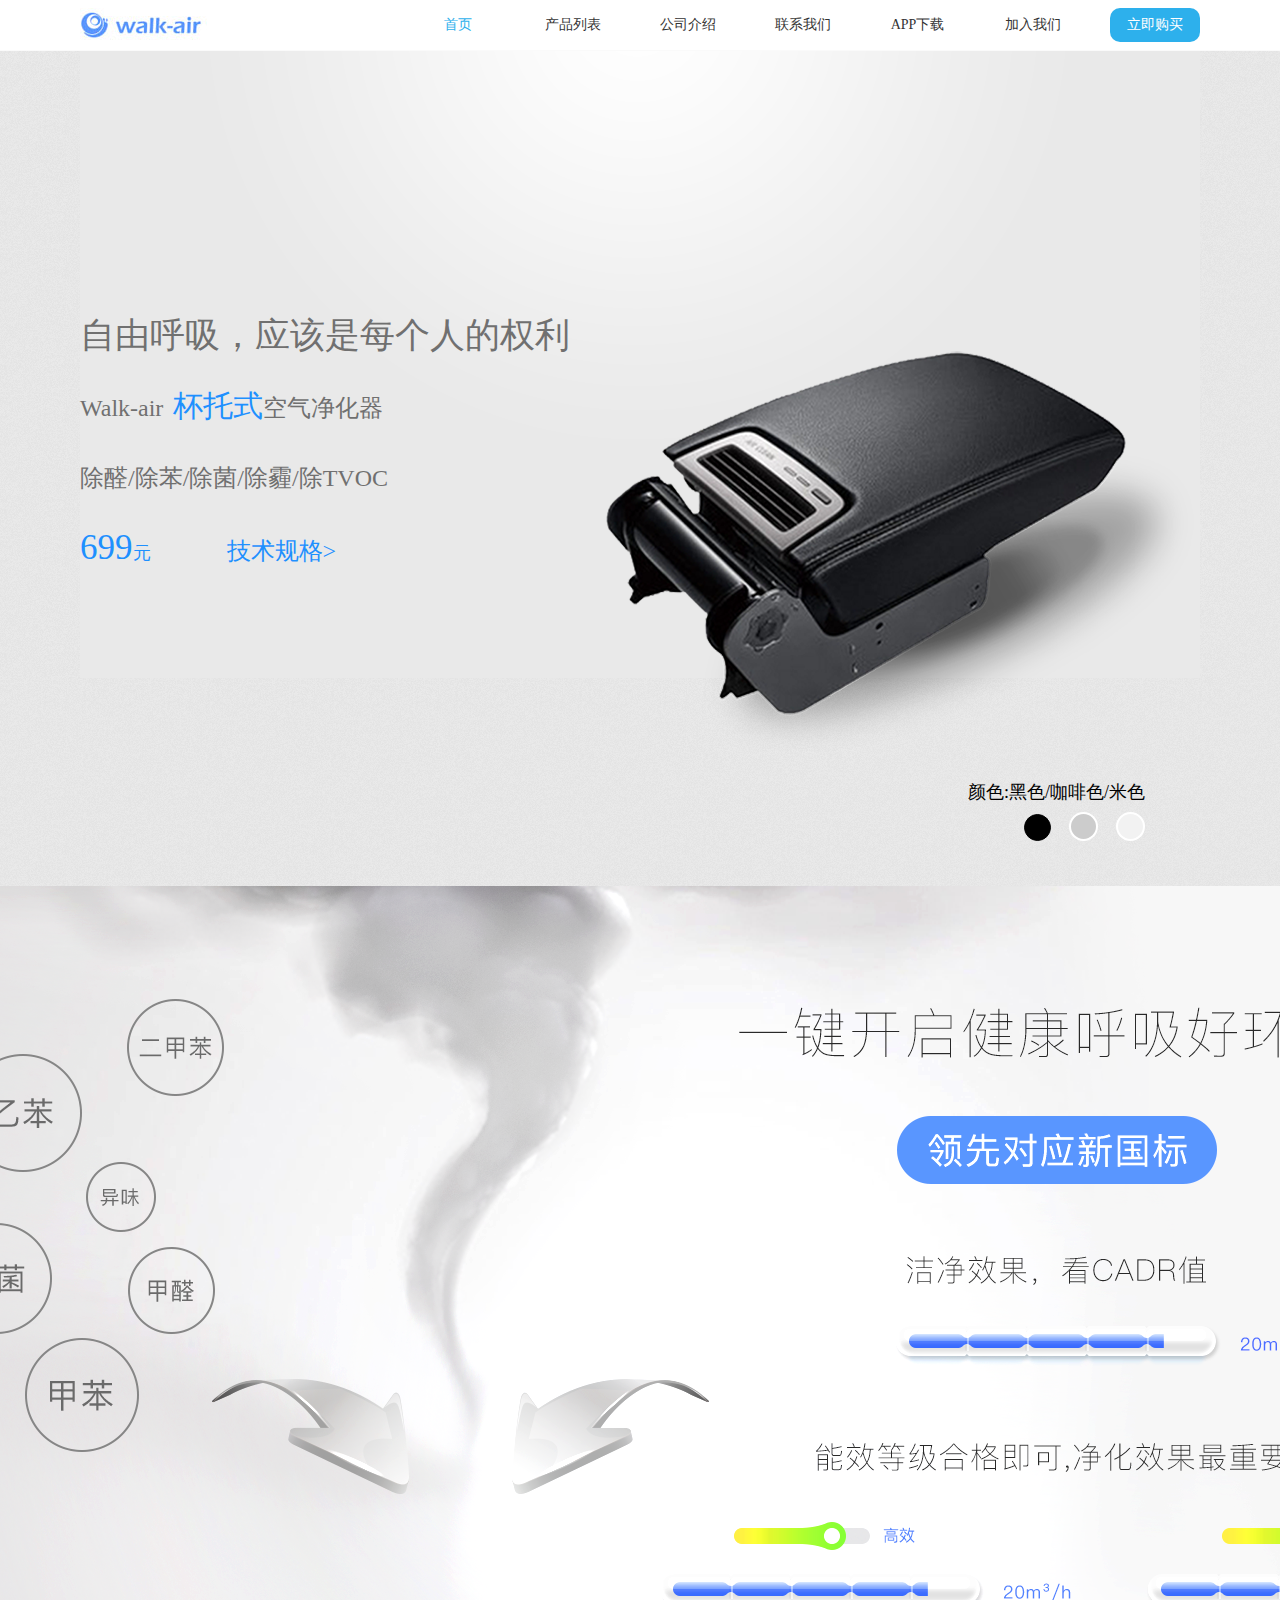
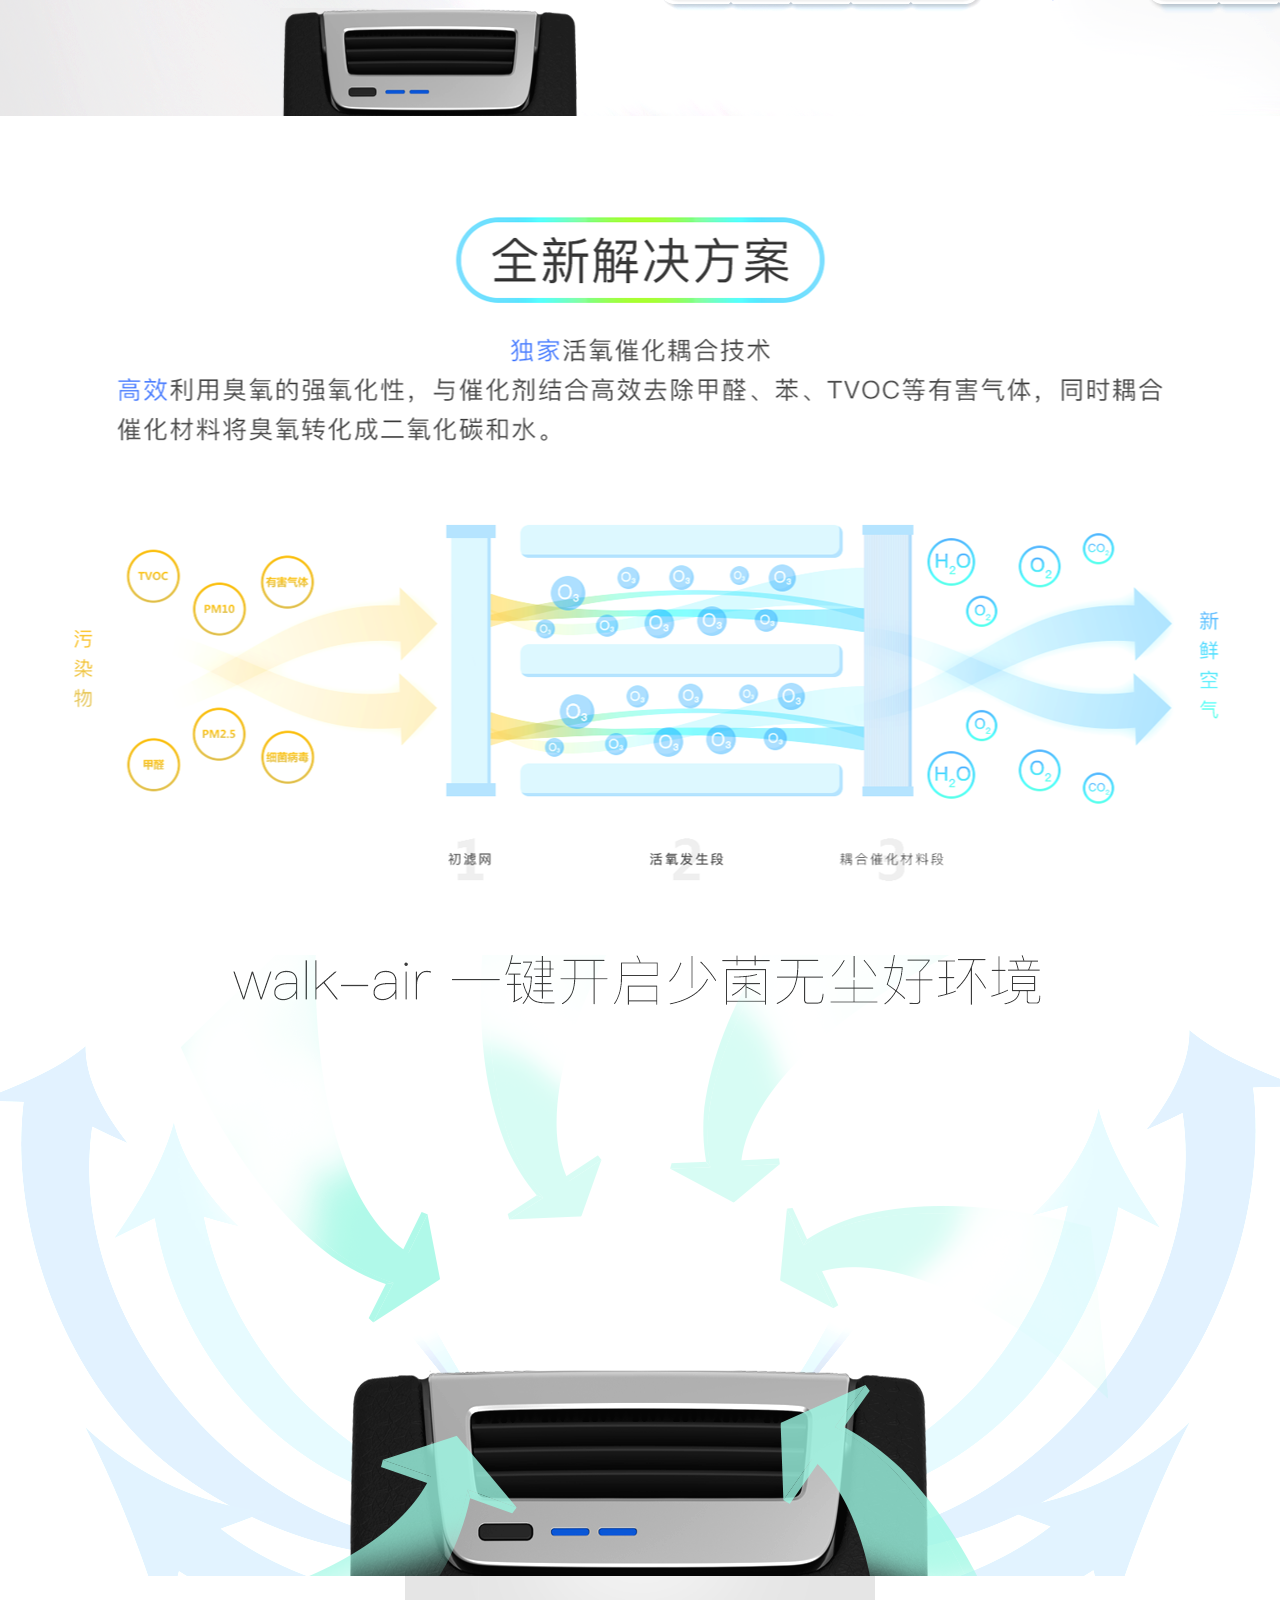
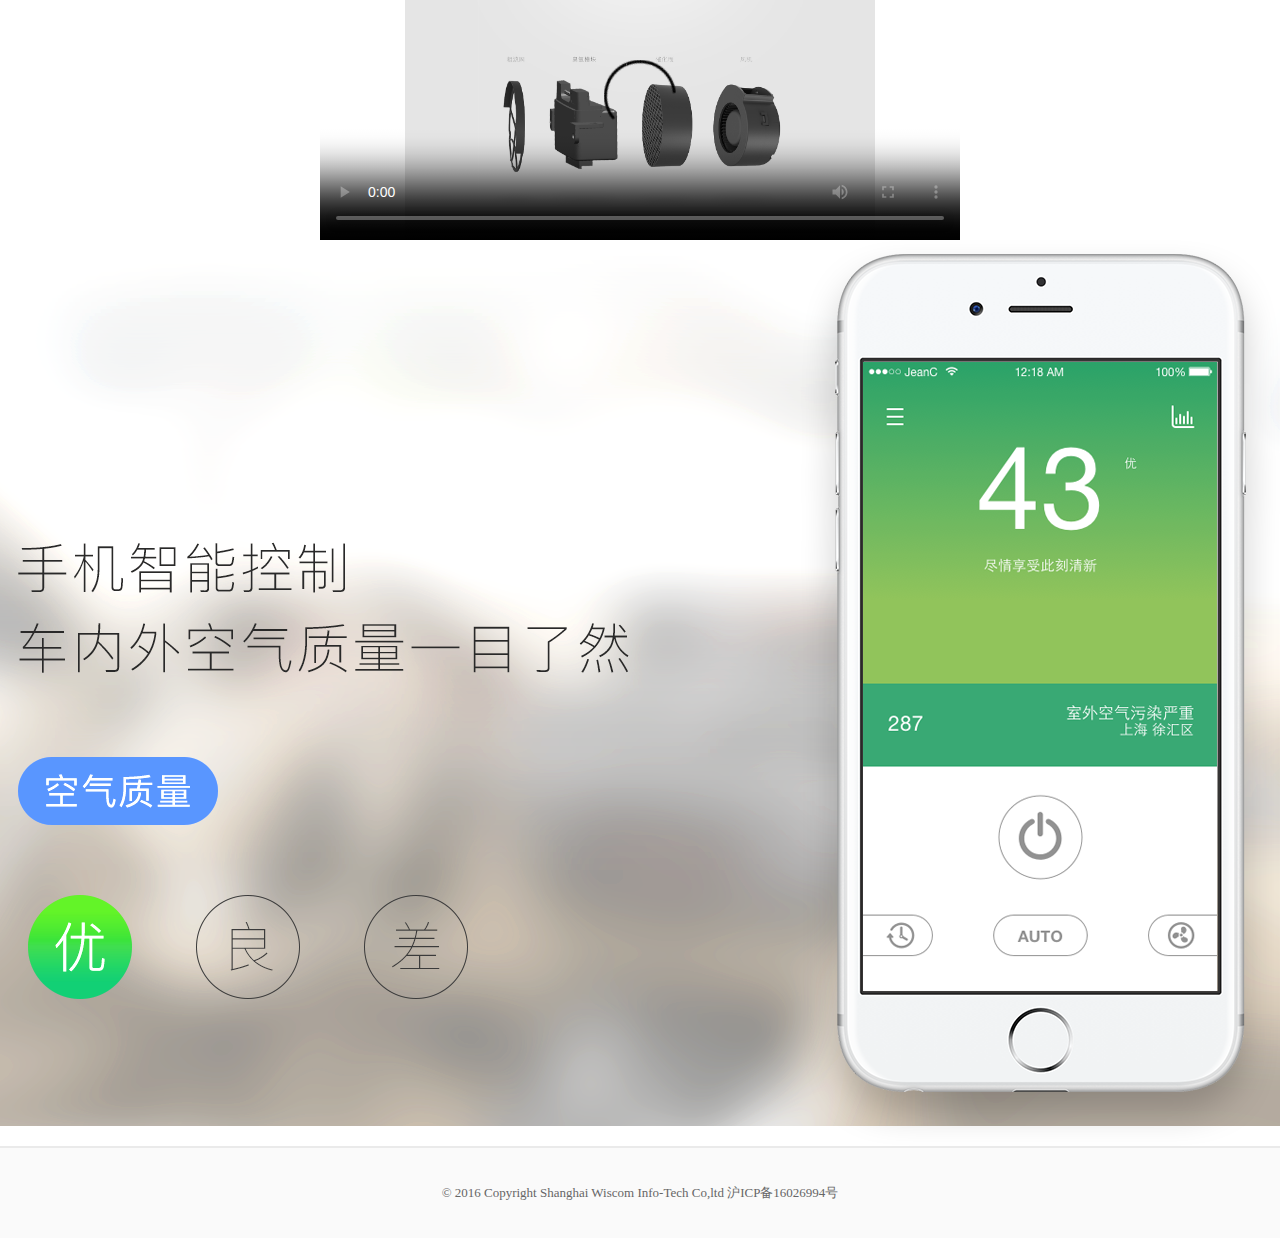
<file: index-beifen.html>
<!DOCTYPE html PUBLIC "-//W3C//DTD XHTML 1.0 Transitional//EN" "http://www.w3.org/TR/xhtml1/DTD/xhtml1-transitional.dtd">
<html xmlns="http://www.w3.org/1999/xhtml">

	<head>
		<meta http-equiv="Content-Type" content="text/html; charset=UTF-8" />
		<title>首页</title>
		<link rel="stylesheet" href="mycss/reset.css" />
		<link rel="stylesheet" href="mycss/style.css" />
		<link rel="stylesheet" href="mycss/css.css" />
		<script type="text/javascript" src="js/jquery1.11.3.min.js"></script>
		<script type="text/javascript" src="js/config.js"></script>
		<script type="text/javascript" src="js/lrtk.js"></script>
		<link href="http://vjs.zencdn.net/5.0.2/video-js.css" rel="stylesheet">
    <script src="http://vjs.zencdn.net/ie8/1.1.0/videojs-ie8.min.js"></script>
    <script src="http://vjs.zencdn.net/5.0.2/video.js"></script>
	</head>

	<body>
		<!--导航开始-->
		<div class="header">
			<div class="wraper">
				<div class="left">
					<a href="index.html"><img src="img/logo.jpg" /></a>
				</div>
				<div class="right">
					<ul class="nav">
						<li class="select"><a href="index.html">首页</a></li>
						<li><a href="product.html">产品列表</a></li>
						<li><a href="about.html">公司介绍</a></li>
						<li><a href="contact.html">联系我们</a></li>
						<li><a href="download.html">APP下载</a></li>
						<li><a href="join.html">加入我们</a></li>
						<li class="buy"><a href="" id="buy">立即购买</a></li>
					</ul>
				</div>
			</div>
		</div>
		<!--导航结束-->
		<!--主体内容开始-->
		<div class="main main_img" id="index">

			<!--banner开始-->
			<div class="banner" style="max-width: 1579px;margin: 0 auto;height:835px;">
				<div class="wraper relative">
					<ul>

						<li class="li_left">
							<div class="lleft content">
								<p class="size35">自由呼吸，应该是每个人的权利</p>
								<p class="info">Walk-air<span class="size30 m_l_10">杯托式</span>空气净化器</p>
								<p class="info">除醛/除苯/除菌/除霾/除TVOC</p>
								<p><span class="size35">699<span class="size18">元</span></span>
									<a href="technique.html?tid=<!--[info.tid]-->" class="m_l_70">技术规格></a></p>
							</div>
							<div class="lright relative" style="height: 835px;">
								<div id="banner_right">
									<!--右边区域效果开始-->
									<p class="myimg" style="background-image: url(img/index/001.png);"></p>
									<p class="myimg" style="display: none;background-image: url(img/index/002.png);"></p>
									<p class="myimg" style="display: none;background-image: url(img/index/003.png);"></p>
								</div>
								<p class="color">颜色:<span>黑色/</span><span>咖啡色/</span><span>米色</span></p>
								<div class="hq">
									<i class="yicon cur" style="background: #000;"></i>
									<i class="yicon" style="background: #ccc;"></i>
									<i class="yicon" style="background: #f2f2f2;"></i>
								</div>
								<!--右边区域效果结束-->
							</div>
						</li>

					</ul>

				</div>

			</div>
			<!--banner结束-->

			<p class="img2" style="background-image: url(img/index/index_03.png);"></p>
			<!--健康呼吸好环境开始-->
			<div class="img3" style="background-image: url(img/index/index_04.png);">
				<div class="wraper relative" style="height: 830px;overflow: hidden;">
					<img src="img/index/index_04_01.png" class="img3_1" />
				</div>
			</div>
			<p class="img4" style="background-image: url(img/index/index_05.png);"></p>
			<!--健康呼吸好环境结束-->
			<p class="img5" style="background-image: url(img/index/index_06.png);"></p>

			<!--环境动画开始-->
			<div class="img6" style="background-image: url(img/index/hj/graph_3.png);">
				<div class="wraper relative t_center" style="height: 621px;overflow: hidden;">
					<div class="qllist">
						<img src="img/index/hj/1.png" class="ql1" />
						<img src="img/index/hj/2.png" class="ql2" />
						<img src="img/index/hj/3.png" class="ql3" />
						<img src="img/index/hj/4.png" class="ql4" />
						<img src="img/index/hj/5.png" class="ql5" />
						<img src="img/index/hj/6.png" class="ql6" />
					</div>
					<p><img src="img/index/hj/pr_2.png" class="dbimg" /></p>
				</div>
			</div>
			<!--环境动画结束-->

			<!--视频开始-->
			<!--<p class="img7"></p>-->
		<video id="my-video" class="video-js vjs-fluid placeholder" controls preload="auto" width="640" loop='true' height="264" poster="img/index/index_08.png" data-setup="{}">
				<source src="js/zd.flv" type='video/flv' >
				<!--
				<p class="vjs-no-js">
				  To view this video please enable JavaScript, and consider upgrading to a web browser that
				  <a href="http://videojs.com/html5-video-support/" target="_blank">supports HTML5 video</a>
				</p>-->
			</video>

			<!--视频结束-->
			<p class="img8" style="background-image: url(img/index/index_09.png);"></p>
			<p class="img9" style="background-image: url(img/index/index_10.png);"></p>
			<div class="img10 relative" style="background-image: url(img/index/bg_7.png);">
				<p class="img10 absolute" style="background-image: url(img/index/iPhone6.png);width: 479px;height: 906px;right: 0;">
					<div class="m_t_40 absolute" style="right: 63px;top: 82px;">
						<!--轮播开始-->
						<div class="banner_index">
			
			<ul class="banner_wrap" id="banner_index">
				<li>
					<a><img src="img/index/0001.png" /></a>
				</li>
				<li>
					<a><img src="img/index/0002.png" /></a>
				</li>
				<li>
					<a><img src="img/index/0003.png" /></a>
				</li>
				<li>
					<a><img src="img/index/0004.png" /></a>
				</li>
			</ul>
		</div>
						<!--轮播结束-->
					</div>
				</p>
			</div>

		</div>
		<!--主体内容结束-->
		<div class="footer">
			<!--帮助中心开始-->
			<div class="help">
				<div class="wraper">
					<ul>
						<li>
							<p class="name">帮助中心</p>
							<p><a href="">购物指南</a></p>
							<p><a href="">支付方式</a></p>
							<p><a href="">配送方式</a></p>
						</li>
					</ul>
					<ul>
						<li>
							<p class="name">服务支持</p>
							<p><a href="">售后政策</a></p>
							<p><a href="">自助服务</a></p>
							<p><a href="">相关下载</a></p>
						</li>
					</ul>
					<ul>
						<li>
							<p class="name">关于我们</p>
							<p><a href="">公司简介</a></p>
							<p><a href="">联系我们</a></p>
							<p><a href="">加入我们</a></p>
						</li>
					</ul>
					<ul>
						<li>
							<p class="name">关注我们</p>
							<p><a href="">新浪微博</a></p>
							<p><a href="">官方微信</a></p>
						</li>
					</ul>
					<ul>
						<li class="last">
							<p>021-62262937</p>
							<p>周一至周日 (9:00-21:00)</p>
							<p>(仅收市话费)</p>
						</li>
					</ul>
					<div class="clear"></div>
				</div>
			</div>
			<!--帮助中心结束-->
			<!--版权部分开始-->

			<div class="wraper">
				<div class="copyright">
					© 2016 Copyright Shanghai Wiscom Info-Tech Co,ltd 沪ICP备16026994号
				</div>
			</div>
		</div>
		<!--版权部分结束-->
		<script type="text/javascript" src="js/template.js"></script>
		<script type="text/javascript" src="js/template-config.js"></script>
	<!--	<script type="text/javascript" src="js/globle.js"></script>-->
		
<script type="text/javascript">
//jwplayer('mediaplayer').setup({
//  'flashplayer': 'js/jwplayer.flash.swf',
//	'image': 'http://127.0.0.1:8020/walkair/img/index/index_08.png',
//  'id': 'playerID',
//  'width': '100%',
//	'aspectratio':'10:6',
//  'file': 'js/sp.flv'
//});
  var ShowPre1 = new ShowPre({
				box: "banner_index",
				loop: 1,
				auto: 1,
				screencolor :"#fff",//播放器颜色
			});
</script>


		<script type="text/javascript">
			$(function() {
				//呼吸健康好环境效果
				$(".img3").mouseover(function() {
					//console.log(11);
					$(".img3_1").animate({
						"bottom": "0"
					},1000);
				});
//				$("#banner_right").mouseover(function() {
					//console.log(11);
					$("#banner_right").animate({
						"right": "0"
					},1000);
//				});
				//选项卡
				$li = $(".hq i");
				$ul = $(".banner .myimg");
				$li.each(function() {
					$ul.eq(0).show();
					$(this).click(function() {

						$index = $(this).index();
						$li.eq($index).addClass("cur").siblings().removeClass('cur');
						$ul.hide().eq($index).show();
					})
				});
				$(".img6").mouseover(function() {
					$(".dbimg").animate({
						"bottom": "0"
					},1000);
					$(".qllist").addClass("qlmove");
				});

			})
		</script>
	</body>

</html>
</file>
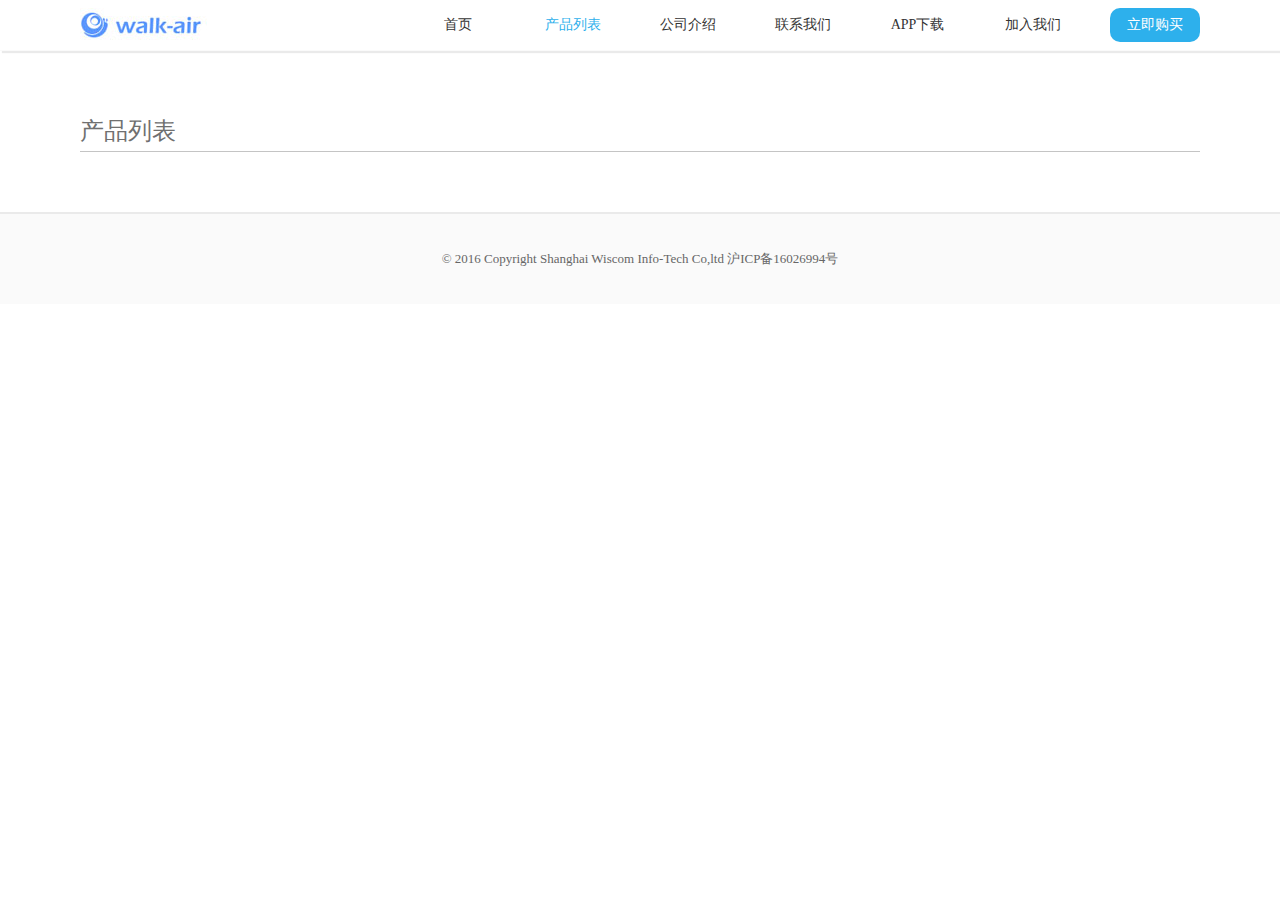
<file: product.html>
<!DOCTYPE html PUBLIC "-//W3C//DTD XHTML 1.0 Transitional//EN" "http://www.w3.org/TR/xhtml1/DTD/xhtml1-transitional.dtd">
<html xmlns="http://www.w3.org/1999/xhtml">

	<head>
		<meta http-equiv="Content-Type" content="text/html; charset=UTF-8" />
		<title>产品列表</title>
		<link rel="stylesheet" href="mycss/reset.css" />
		<link rel="stylesheet" href="mycss/style.css" />
		<script type="text/javascript" src="js/jquery1.11.3.min.js"></script>
		<script type="text/javascript" src="js/config.js"></script>
	</head>

	<body>
		<!--导航开始-->
		<div class="header">
			<div class="wraper">
				<div class="left">
					<a href="index.html"><img src="img/logo.jpg" /></a>
				</div>
				<div class="right">
					<ul class="nav">
						<li><a href="index.html">首页</a></li>
						<li class="select"><a href="product.html">产品列表</a></li>
						<li><a href="about.html">公司介绍</a></li>
						<li><a href="contact.html">联系我们</a></li>
						<li><a href="download.html">APP下载</a></li>
						<li><a href="join.html">加入我们</a></li>
						<li class="buy"><a href="" id="buy">立即购买</a></li>
					</ul>
				</div>
			</div>
		</div>
		<!--导航结束-->
		<!--主体内容开始-->
		<div class="main main_img">
			<div class="wraper">
				<div class="pro_yangshi">
					<div class="left">
						产品列表
					</div>
					<!--<div class="right">
						<a href="">更多<img src="img/product/icon_more.png"/></a>
					</div>-->
					<div class="clear"></div>
				</div>
				<ul id="product">
					<script id="product-tmpl" type="text/html">
						<!--[each list as value i]-->
				<li class="m_b_60 li_left">
					<div class="lleft content">						
							<p class="size35"><!--[value.productDescribe]--></p>
							<p class="info"><!--[value.productFontTitle]--><span class="size30 m_l_10"><!--[value.productHighTitle]--></span><!--[value.productBackName]--></p>
							<p class="info"><!--[value.productFun]--></p>
							<p><span class="size35"><!--[value.productPrice]--><span class="size18">元</span></span><a href="technique.html?tid=<!--[value.tid]-->" class="m_l_70">技术规格></a></p>
						</div>
						<div class="lright">
							<img src="<!--[value.productPhoto]-->" width="545" height="627"/>
							<!--<img src="img/product/2.png" />-->
						</div>
				</li>
				<!--<li class="m_b_60 li_right">
					<div class="lleft left">
						<img src="img/product/2.png" />
						</div>
						<div class="lright right content">
							<p class="size35">自由呼吸，应该是每个人的权利</p>
							<p>Walk-air  <span class="size30 m_l_10">杯托式</span>空气净化器</p>
							<p>除醛/除苯/除菌/除霾/除TVOC</p>
							<p><span class="size35">699<span class="size18">元</span></span><a href="" class="m_l_70">技术规格></a></p>
						</div>
				</li>-->
				<!--[/each]-->	
				</script>
				</ul>
			</div>
		</div>
		<!--主体内容结束-->
		<div class="footer">
			<!--帮助中心开始-->
			<div class="help">
				<div class="wraper">
					<ul>
						<li>
							<p class="name">帮助中心</p>
							<p><a href="">购物指南</a></p>
							<p><a href="">支付方式</a></p>
							<p><a href="">配送方式</a></p>
						</li>
					</ul>
					<ul>
						<li>
							<p class="name">服务支持</p>
							<p><a href="">售后政策</a></p>
							<p><a href="">自助服务</a></p>
							<p><a href="">相关下载</a></p>
						</li>
					</ul>
					<ul>
						<li>
							<p class="name">关于我们</p>
							<p><a href="">公司简介</a></p>
							<p><a href="">联系我们</a></p>
							<p><a href="">加入我们</a></p>
						</li>
					</ul>
					<ul>
						<li>
							<p class="name">关注我们</p>
							<p><a href="">新浪微博</a></p>
							<p><a href="">官方微信</a></p>
						</li>
					</ul>
					<ul>
						<li class="last">
							<p>021-62262937</p>
							<p>周一至周日 (9:00-21:00)</p>
							<p>(仅收市话费)</p>
						</li>
					</ul>
					<div class="clear"></div>
				</div>
			</div>
			<!--帮助中心结束-->
			<!--版权部分开始-->

			<div class="wraper">
				<div class="copyright">
					© 2016 Copyright Shanghai Wiscom Info-Tech Co,ltd 沪ICP备16026994号
				</div>
			</div>
		</div>
		<!--版权部分结束-->
			<script type="text/javascript" src="js/template.js"></script>
<script type="text/javascript" src="js/template-config.js"></script>
<script type="text/javascript" src="js/globle.js"></script>
	<script type="text/javascript">
	getProduct();
	getCatlog();	
	</script>
	</body>

</html>
</file>
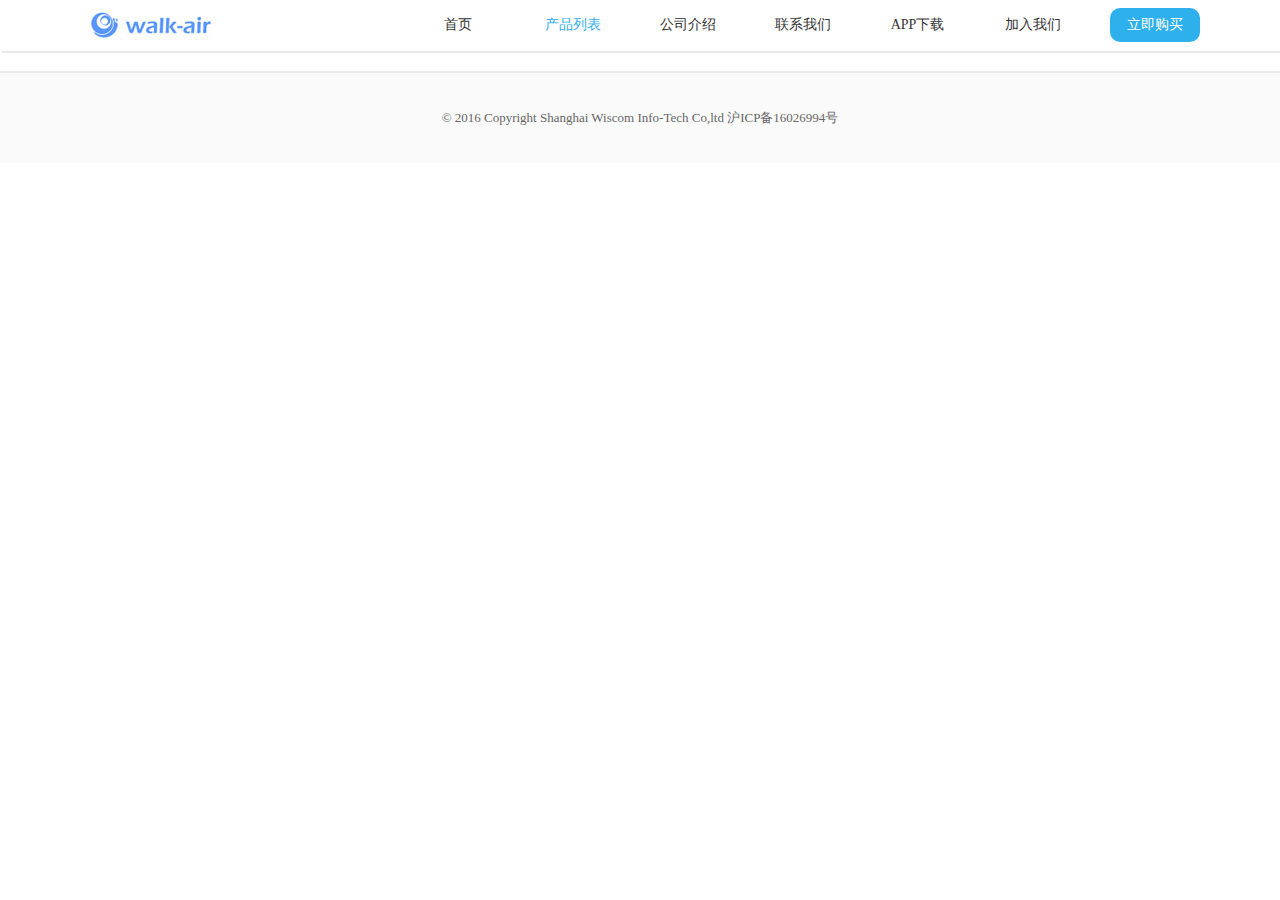
<file: technique.html>
<!DOCTYPE html PUBLIC "-//W3C//DTD XHTML 1.0 Transitional//EN" "http://www.w3.org/TR/xhtml1/DTD/xhtml1-transitional.dtd">
<html xmlns="http://www.w3.org/1999/xhtml">

	<head>
		<meta http-equiv="Content-Type" content="text/html; charset=UTF-8" />
		<title>技术介绍</title>
		<link rel="stylesheet" href="mycss/reset.css" />
		<link rel="stylesheet" href="mycss/style.css" />
		<script type="text/javascript" src="js/jquery.min.js"></script>
		<script type="text/javascript" src="js/config.js"></script>
		<script type="text/javascript" src="js/json.js" ></script>
	</head>

	<body>
		<!--导航开始-->
		<div class="header">
			<div class="wraper">
				<div class="left m_l_10">
					<a href="index.html"><img src="img/logo.jpg" /></a>
				</div>
				<div class="right">
					<ul class="nav">
						<li><a href="index.html">首页</a></li>
						<li class="select"><a href="product.html">产品列表</a></li>
						<li><a href="about.html">公司介绍</a></li>
						<li><a href="contact.html">联系我们</a></li>
						<li><a href="download.html">APP下载</a></li>
						<li><a href="join.html">加入我们</a></li>
						<li class="buy"><a href="" id="buy">立即购买</a></li>
					</ul>
				</div>
			</div>
		</div>
		<!--导航结束-->
		<!--主体内容开始-->
		<div class="main m_t_20" id="technique">
			 <script id="technique-tmpl" type="text/html">
			<div class="xwraper">
				<div class="left main_left" id="menu">
					<ul>
						<!--[each list as value i]-->
						<li><a href="#item<!--[value.detailType]-->"><i class="micon"></i><!--[value.title]--></a></li>	
						<!--[/each]-->
					</ul>
				</div>
				<div class="right main_right t_left" id="content">
					
					<div id="item<!--[list[0].detailType]-->" class="item">
						<p class="name t_center"><!--[list[0].title]--></p>
						<p><img src="<!--[info.productSize]-->" /></p>
					</div>
					<hr />
					<div id="item<!--[list[1].detailType]-->" class="item">
						<p class="name t_center"><!--[list[1].title]--></p>
						<ul class="jinghua">
							<!--[each result as value i]-->
							<li>
								<div class="left">
									<p class="num">
										<!--[value.mianji]-->
									</p>
									<p><!--[value.nengli]--></p>
									<p><!--[value.zuoyong]--></p>
									</div>
									<div class="right">
										<p class="bold t_center"><!--[value.biaozhuen]--></p>
										<p><!--[value.content]--></p>
									</div>
								<div class="clear"></div>
							</li>
							<!--[/each]-->
						</ul>
						<!--<p><img src="img/tech/tech_09.png" /></p>-->
					</div>
					<hr />
					<div id="item<!--[list[2].detailType]-->" class="item">
						<p class="name t_center"><!--[list[2].title]--></p>
						<ul class="zhineng">
							<!--[each product as value i]-->
							<li>
								<p><img src="<!--[value.capacityImage]-->"/></p>
								<p class="name"><!--[value.modelName]--></p>
								<p class="ejname"><!--[value.modelDescribe]--></p>
								
							</li>
							<!--[/each]-->
						</ul>
						<div class="clear"></div>
						<!--<p><img src="img/tech/tech_11.png" /></p>-->
					</div>
					<hr />
					<div id="item<!--[list[3].detailType]-->" class="item">
						<p class="name t_center"><!--[list[3].title]--></p>
						<p class="info t_center"><!--[info.productPackName]--></p>
						<p><img src="<!--[info.productPackPhoto]-->" /></p>
					</div>
					<hr />
					<div id="item<!--[list[4].detailType]-->" class="item">
						<p class="name t_center"><!--[list[4].title]--></p>
						<!--[if info.productStandardType == 1]-->
						<!--手动代码开始-->
						<table  cellspacing="0" cellpadding="0" class="jishu">
							<tr>
								<th>产品规格</th>
								<th>具体参数</th>
								
							</tr>						
							<!--[each productStandardHand as value i]-->
							<tr>
								
								<td><!--[value.modelName]--></td>
								<td><!--[value.modelDescribe]--></td>
								
							</tr>
							<!--[/each]-->	
						</table>
						<!--手动代码结束-->	
						 <!--[/if]-->
						 <!--[if info.productStandardType == 0]-->
						<!--自动代码开始-->
						<p><img src="<!--[info.productStandardPhoto]-->" /></p>
						<!--自动代码结束-->
						 <!--[/if]-->
					</div>
					<hr />
					<div id="item<!--[list[5].detailType]-->" class="item" style="min-height: 500px;">
						<p class="name t_center"><!--[list[5].title]--></p>
						<p class="t_center info"><!--[info.productAttestation]--></p>
						<ul class="rzlist">
							<!--[each productAttestationPhoto as value i]-->
							<li>
								<a class="pic" href="<!--[value.authImage]-->"><img src="<!--[value.authImage]-->"/></a>
							</li>
							<!--[/each]-->	
						</ul>
						<div class="clear"></div>
						<!--<p><img src="img/tech/tech_15.png" /></p>-->
					</div>
				</div>
				<div class="clear"></div>
			</div>
			</script>
		</div>
		<!--主体内容结束-->
		<div class="footer">
			<!--帮助中心开始-->
			<div class="help">
				<div class="wraper">
					<ul>
						<li>
							<p class="name">帮助中心</p>
							<p><a href="">购物指南</a></p>
							<p><a href="">支付方式</a></p>
							<p><a href="">配送方式</a></p>
						</li>
					</ul>
					<ul>
						<li>
							<p class="name">服务支持</p>
							<p><a href="">售后政策</a></p>
							<p><a href="">自助服务</a></p>
							<p><a href="">相关下载</a></p>
						</li>
					</ul>
					<ul>
						<li>
							<p class="name">关于我们</p>
							<p><a href="">公司简介</a></p>
							<p><a href="">联系我们</a></p>
							<p><a href="">加入我们</a></p>
						</li>
					</ul>
					<ul>
						<li>
							<p class="name">关注我们</p>
							<p><a href="">新浪微博</a></p>
							<p><a href="">官方微信</a></p>
						</li>
					</ul>
					<ul>
						<li class="last">
							<p>021-62262937</p>
							<p>周一至周日 (9:00-21:00)</p>
							<p>(仅收市话费)</p>
						</li>
					</ul>
					<div class="clear"></div>
				</div>
			</div>
			<!--帮助中心结束-->
			<!--版权部分开始-->

			<div class="wraper">
				<div class="copyright">
					© 2016 Copyright Shanghai Wiscom Info-Tech Co,ltd 沪ICP备16026994号
				</div>
			</div>
		</div>
		<!--版权部分结束-->
		<script type="text/javascript" src="js/template.js"></script>
<script type="text/javascript" src="js/template-config.js"></script>
<script type="text/javascript" src="js/globle.js"></script>
<script src="js/jquery.imgbox.pack.js"></script>
		<script type="text/javascript">
		var tid = getUrlParam('tid') ? getUrlParam('tid') : '';
		getProductDetails(tid);
		getCatlog();
			$(function() {
				$(window).scroll(function() {
					var scrollTop = $(document).scrollTop();
					var documentHeight = $(document).height();
					var windowHeight = $(window).height();
					var contentItems = $("#content").find(".item");
					var currentItem = "";

					if (scrollTop + windowHeight == documentHeight) {
						currentItem = "#" + contentItems.last().attr("id");
					} else {
						contentItems.each(function() {
							var contentItem = $(this);
							var offsetTop = contentItem.offset().top;
							if (scrollTop > offsetTop - 100) {
								currentItem = "#" + contentItem.attr("id");
							}
						});
					}
					if (currentItem != $("#menu").find(".current").attr("href")) {
						$("#menu").find(".current").removeClass("current");
						$("#menu").find("[href=" + currentItem + "]").addClass("current");
					}
				});
			});
		</script>
	</body>

</html>
</file>
<file: mycss/style.css>
/*+--------------------------------------+
* 名称: style
* 功能: 网页样式
* Author:Amy

* 
* Date:2016-6-14
*+--------------------------------------+*/


/*公用样式*/

.wraper {
	width: 1120px;
	margin: 0 auto;
}

.xwraper {
	width: 1080px;
	margin: 0 auto;
}

.color1 {
	color: #707070;
}

.color2 {
	color: #555;
}


/*两个图标*/

.icon_hei,
.icon_quan {
	margin-right: 10px;
	background-image: url(../img/tech/tech_06.jpg);
	width: 16px;
	height: 16px;
	display: inline-block;
	vertical-align: middle;
}

.icon_quan {
	background-position: 0 0;
}

.icon_hei {
	background-position: 0 -17px;
}


/*头部*/

.header {
	height: 50px;
	line-height: 50px;
	border-bottom: 1px solid #fafafa;
	-webkit-box-shadow: 2px 2px 1px #eaeaea;
	-moz-box-shadow: 2px 2px 1px #eaeaea;
	box-shadow: 2px 2px 1px #eaeaea;
}

.nav li {
	float: left;
	width: 115px;
	text-align: center;
	font-size: 14px;
}

.nav li a {
	color: #333;
}

.nav .select a {
	color: #2db0ec;
}

.nav .buy {
	background: #2DB0EC;
	border-radius: 10px;
	height: 34px;
	line-height: 34px;
	margin-top: 8px;
	width: 90px;
	margin-left: 20px;
}

.nav .buy a {
	color: #fff;
}


/*版权*/

.footer {
	background: #fafafa;
	border-top: 2px solid #eaeaea;
	/*height: 360px;*/
	z-index: 200;
	position: relative;
	margin-top: 20px;
}


/*帮助*/

.help {
	height: 230px;
	padding-top: 40px;
	display: none;
}

.help ul {
	float: left;
	width: 180px;
	text-align: center;
}

.help .last {
	border-left: 1px solid #eee;
	margin-top: 20px;
	line-height: 30px;
	font-size: 16px;
	color: #333;
	width: 360px;
}

.help ul .name {
	font-size: 16px;
	color: #333;
	height: 70px;
	line-height: 70px;
}

.copyright {
	text-align: center;
	height: 90px;
	line-height: 90px;
	/*border-top: 1px solid #eeeeee;*/
	color: #666;
}


/*------------------------------------------首页-----------------------------------------*/
/*最后一个手机的动画*/





/*首页有气流的电话*/
.dbimg{
	position: absolute;
	bottom: -100px;
	left: 50%;
	margin-left: -291px;
	z-index: 200;
}
.qllist img{
	position: absolute;
	z-index: 300;
	-webkit-transition: all 1s ease;
	-moz-transition: all 1s ease;
	-ms-transition: all 1s ease;
	-o-transition: all 1s ease;
	transition: all 1s ease;
}

.ql1{
	top: 250px;
	left: 700px;
}
.ql2{
	top: -60px;
	left: 590px;
}
.ql3{
	top: -80px;
	left: 400px;
}
.ql4{
	top: -40px;
	left: 100px;
}
.ql5{
	top: 480px;
	left: -30px;
}
.ql6{
	top: 430px;
	left: 700px;
}
.qlmove .ql1{
	top: 280px;
	left: 690px;
}
.qlmove .ql2{
	top: -30px;
	left: 590px;
}
.qlmove .ql3{
	top: -50px;
	left: 380px;
}
.qlmove .ql4{
	top: -10px;
	left: 130px;
}
.qlmove .ql5{
	top: 450px;
	left: 10px;
}
.qlmove .ql6{
	top: 400px;
	left: 670px;
}

.banner {
	background: url(../img/index/bj_02.png) repeat;
}
#banner_right{
	position: relative;
	right: -70px;
	top: 300px;
}
#banner_right .myimg{
	width: 600px;
	height: 400px;
	display: none;
	background-repeat: no-repeat;
}
.banner .wraper .li_left .content{
	    padding: 250px 0 0 0;
}
.hq {
	position: absolute;
	bottom: 40px;
	right: 55px;
}
.color{
	position: absolute;
	bottom: 70px;
	right: 55px;
	margin: 10px 0;
	font-size: 18px;
}
.main_img {
	text-align: center;
	width: 100%;
}
.main_img li{
	background: url(../img/product/bg_grey.png);
	height: 627px;
	width: 1120px;
}
.main_img li .content{
	line-height: 70px;
	color: #707070;
	font-size: 24px;
}

.main_img li .content span,.main_img li .content a{
	color: #1e90ff;
	
}
.main_img .li_left .lleft{
	 
	  float: left;
}
.main_img .li_left .lright{
	float: right;
}
.main_img .li_left .content{
	padding: 150px 0 0 45px;
	 text-align: left;
	 width: 520px;
}

.main_img .li_right .content{
	padding: 150px 45px 0 0;
	  text-align: right;
	  width: 520px;
}
.main_img .li_right .lleft{
	float: right;
}
.main_img .li_right .lright{
	
	  float: left;
}
.img1,
.img01,
.img02,
.img03,
.img2,
.img3,
.img4,
.img5,
.img6,
.img7,
.img8,
.img9,
.img10,
.img11 {
	max-width: 1579px;
	margin: 0 auto;
	background-repeat: no-repeat;
	background-position: top center;
}

.img1 {
	background-image: url(../img/index/index_02.png);
	height: 832px;
}

.img01 {
	/*background-image: url(../img/index/banner01.png);*/
	height: 1020px;
}

.img02 {
	/*background-image: url(../img/index/banner02.png);*/
	height: 1020px;
}

.img03 {
	/*background-image: url(../img/index/banner03.png);*/
	height: 1020px;
}

.img2 {
	/*background-image: url(../img/index/index_03.png);*/
	/*height: 620px;*/
}

.img3 {
	background-image: url(../img/index/index_04.png);
	/*height: 830px;*/
}
.img3_1{
	position: absolute;
	bottom: -50px;
	left:200px;
	width: 300px;
}
.img4 {
	/*background-image: url(../img/index/index_05.png);*/
	height: 839px;
}

.img5 {
	/*background-image: url(../img/index/index_06.png);*/
	/*height: 588px;*/
}

.img6 {
	/*background-image: url(../img/index/index_07.png);*/
	/*height: 621px;*/
}

.img7 {
	background-image: url(../img/index/index_08.png);
	/*height: 888px;*/
}

.img8 {
	/*background-image: url(../img/index/index_09.png);*/
	/*height: 1231px;*/
}

.img9 {
	/*background-image: url(../img/index/index_10.png);*/
	/*height: 661px;*/
}

.img10 {
	/*background-image: url(../img/index/index_11.jpg);*/
	height: 886px;
}

/*.yicon{
	background-image: url(../img/index/yuan.png)  ;
	background-repeat: no-repeat;
    width: 30px;
	height: 30px;	
	display: inline-block;
	z-index: 1000;
}
.yicon1{
background-position:-30px -70px;	
}
.yicon2{
	background-position:-101px -70px;
	margin-left: 20px;
}
.yicon3{
	background-position:-171px -70px;
	margin-left: 20px;
}
.yicon1.cur {
	background-position:-30px -130px ;
}
.yicon2.cur {
	background-position:-101px -130px ;
}
.yicon3.cur {
	background-position:-171px -130px ;
}*/
.yicon{
	-webkit-border-radius: 25px;
	-moz-border-radius: 25px;
	border-radius: 25px;
    width: 25px;
	height: 25px;	
	display: inline-block;
	z-index: 1000;
	border: 2px solid #fff;
	margin-left: 15px;
}
.yicon.cur{
	border: 1px solid #000;
}
/*------------------------------------------技术介绍-----------------------------------------*/


/*中间区域*/

.main_left {
	width: 170px;
	position: fixed;
	top: 100px;
}

.main_left li {
	height: 40px;
	line-height: 40px;
	font-size: 18px;
}

.main_left li i {
	margin-right: 10px;
	background-image: url(../img/tech/tech_06.jpg);
	background-position: 0 0;
	width: 16px;
	height: 16px;
	display: inline-block;
}

.main_left li a.current i {
	background-position: 0 -17px;
}

.main_right {
	width: 900px;
}
.main_right .name{
	font-size: 24px;
	color: #555;
	height: 60px;
	line-height: 60px;
}
.main_right .info{
	color: #707070;
	font-size: 18px;
}
.main_right img {
	max-width: 100%;
}
.main_right hr{
	height:2px;
	border:none;
	border-top:2px solid #c4c4c4;
	margin: 40px 0;
}
.main_right .rzlist li{
	float: left;
	border: 2px solid #1e90ff;
	width: 190px;
	height: 280px;
	margin-left: 90px;
	margin-top: 30px;
	margin-bottom: 55px;
	-webkit-border-radius: 5px;
	-moz-border-radius: 5px;
	border-radius: 5px;
}
.main_right .jinghua li{
	margin-top: 50px;
}
.main_right .jinghua .left{
	width: 300px;
	text-align: center;
	 font-size: 20px;
	 color: #000;
}
.main_right .jinghua .left .num{
	font-size: 30px;
	color:#1e90ff ;
}
.main_right .jinghua .right{
	width: 600px;
	text-align: left;
	font-size: 14px;
	color: #707070;
	line-height: 27px;
}

#menu ul li a.current {
	color: #555;
	font-size: 24px;
}
.zhineng li{
	float: left;
	width: 25%;
	text-align: center;
	line-height: 30px;
}
.zhineng li .name{
	font-size: 24px;
	color: #555;
}
.zhineng li .ejname{
	font-size: 18px;
	color: #707070;
}
.jishu{
	border: 3px solid #4ba6ff;
	width: 86%;
	margin-left: 7%;
}
.jishu tr th,.jishu tr td{
	text-align: center;
	color: #555;
	border: 1px solid #4ba6ff;
	width: 50%;
	font-size: 18px;
}

.jishu tr th{
	
	height: 50px;
	line-height: 50px;
	
	
}
.jishu tr td{
height: 35px;
line-height: 35px;

}

/*------------------------------------------关于我们-----------------------------------------*/

.about_img {
	color: #707070;
}

.about1,
.about2,
.about3,
.about4,
.about5,
.about6 {
	width: 1120px;
	margin: 30px auto 0;
}

.about1 {
	background: url(../img/about/about_03.jpg) no-repeat top center;
	height: 580px;
}

.about2 {
	background: url(../img/about/about_06.jpg) no-repeat top center;
	height: 795px;
}

.about3 {
	background: url(../img/about/about_08.jpg) no-repeat top center;
	height: 578px;
}

.about4 {
	background: url(../img/about/about_11.jpg) no-repeat top center;
	height: 578px;
}

.about5 {
	background: url(../img/about/about_15.jpg) no-repeat top center;
	height: 578px;
}

.about6 {
	background: url(../img/about/about_17.jpg) no-repeat top center;
	height: 577px;
}

.about_news {
	width: 640px;
	line-height: 30px;
	text-align: left;
	margin-left: auto;
	margin-right: auto;
}

.x {
	height: 1px;
	background: #c4c4c4;
	width: 100%;
	margin: 60px 0;
}

.about_name {
	font-size: 36px;
	color: #555;
}
/*------------------------------------------产品列表-----------------------------------------*/
.pro_yangshi{
	border-bottom: 1px solid #c4c4c4;
	height: 40px;
	line-height: 40px;
	margin: 60px 0;
}
.pro_yangshi .left{
	font-size: 24px;
	color: #707070;
	
}
.pro_yangshi .right a{
	font-size: 24px;
	color: #707070;
	
}
.pro_yangshi .right img{
	vertical-align: middle;
	margin-left: 10px;
}

/*------------------------------------------下载页面开始-----------------------------------------*/
.download{
	background: #6dbbab;
}
.download .load{
	position: absolute;
	right: 20px;
	bottom: 195px;
	}
.download .load li{
	background: url(../img/upload/btn_download.png) no-repeat top center;
	width: 162px;
	height: 162px;
	line-height: 162px;
	float: left;
	margin-right: 53px;
}
.download .load .andr{
	line-height: 45px;
	padding-top: 30px;
}
.download .load li a{
	color: #fff;
	font-size: 30px;
}

/*------------------------------------------联系我们-----------------------------------------*/
.contact{
	
}
.contact .name{
	color: #555555;
	height: 100px;
	line-height:50px;
	font-size: 36px;
}
.contact li{
	float: left;
	border: 1px solid #959595;
	margin-bottom: 60px;
	width:536px;
	overflow: hidden;


}
.contact li p{

white-space:nowrap;/*设置不折行*/
text-overflow:ellipsis;/*这就是省略号喽*/
-o-text-overflow:ellipsis;/*兼容opera*/
overflow: hidden;/*设置超过的隐藏*/

}
.contact li img{
	 width: 536px;
	 height: 356px;
	 overflow: hidden;
}
.contact li .info{
	line-height: 44px;
	font-size: 16px;
}
.contact li .info img{
	margin:0 10px;	
	width: auto;
	height: auto;
}
/*------------------------------------------加入我们-----------------------------------------*/
.join_main{
	
}
#join_list{
	margin-left: 20px;
}
.join_main .name{
	color: #555;
	font-size: 30px;
	line-height: 70px;
	cursor: pointer;
}
.join_main .name i{
	background-image: url(../img/join/contact_11.png);
	background-position: 0 -14px ;
	display: inline-block;
	width: 23px;
	height: 12px;
	margin-left: 10px;
}
.join_main .name .select{
	background-position: 0 0 ;
}
.join_main .content{
	line-height: 30px;
	color: #585858;
	font-size: 18px;
}
.join_main .content .last{
	color: #00b48c;
	margin-top: 20px;
}




#imgbox-loading {position: absolute;top: 0;left: 0;	cursor: pointer;display: none;z-index: 90;}
#imgbox-loading div {background: #FFF;width: 100%;height : 100%;}
#imgbox-overlay {position: absolute;top: 0;	left: 0;width: 100%;height: 100%;background: #000;display: none;z-index: 80;}
.imgbox-wrap {position: absolute;top: 0;left: 0;background: #FFF;display: none;	z-index: 90;}
.imgbox-img {padding: 0;margin: 0;border: none;width: 100%;	height: 100%;vertical-align: top;}
.imgbox-title {	padding-top: 10px;font-size: 11px;text-align: center;font-family: Arial;color: #333;display: none;}
.imgbox-bg-wrap {position: absolute;padding: 0;margin: 0;display: none;}
.imgbox-bg {position: absolute;width: 20px;	height: 20px;}
</file>
<file: mycss/css.css>
#mediaplayer_wrapper {
	margin-left: -100%;
}

.banner_index {
	height: 629px;
	position: relative;
	overflow: hidden;
	width: 354px;
}

.banner_index .banner_wrap {
	position: absolute;
	left: 0px;
	top: 0px;
	z-index: 2;
}

.banner_index .banner_wrap li {
	width: 354px;
	float: left;
}
</file>
